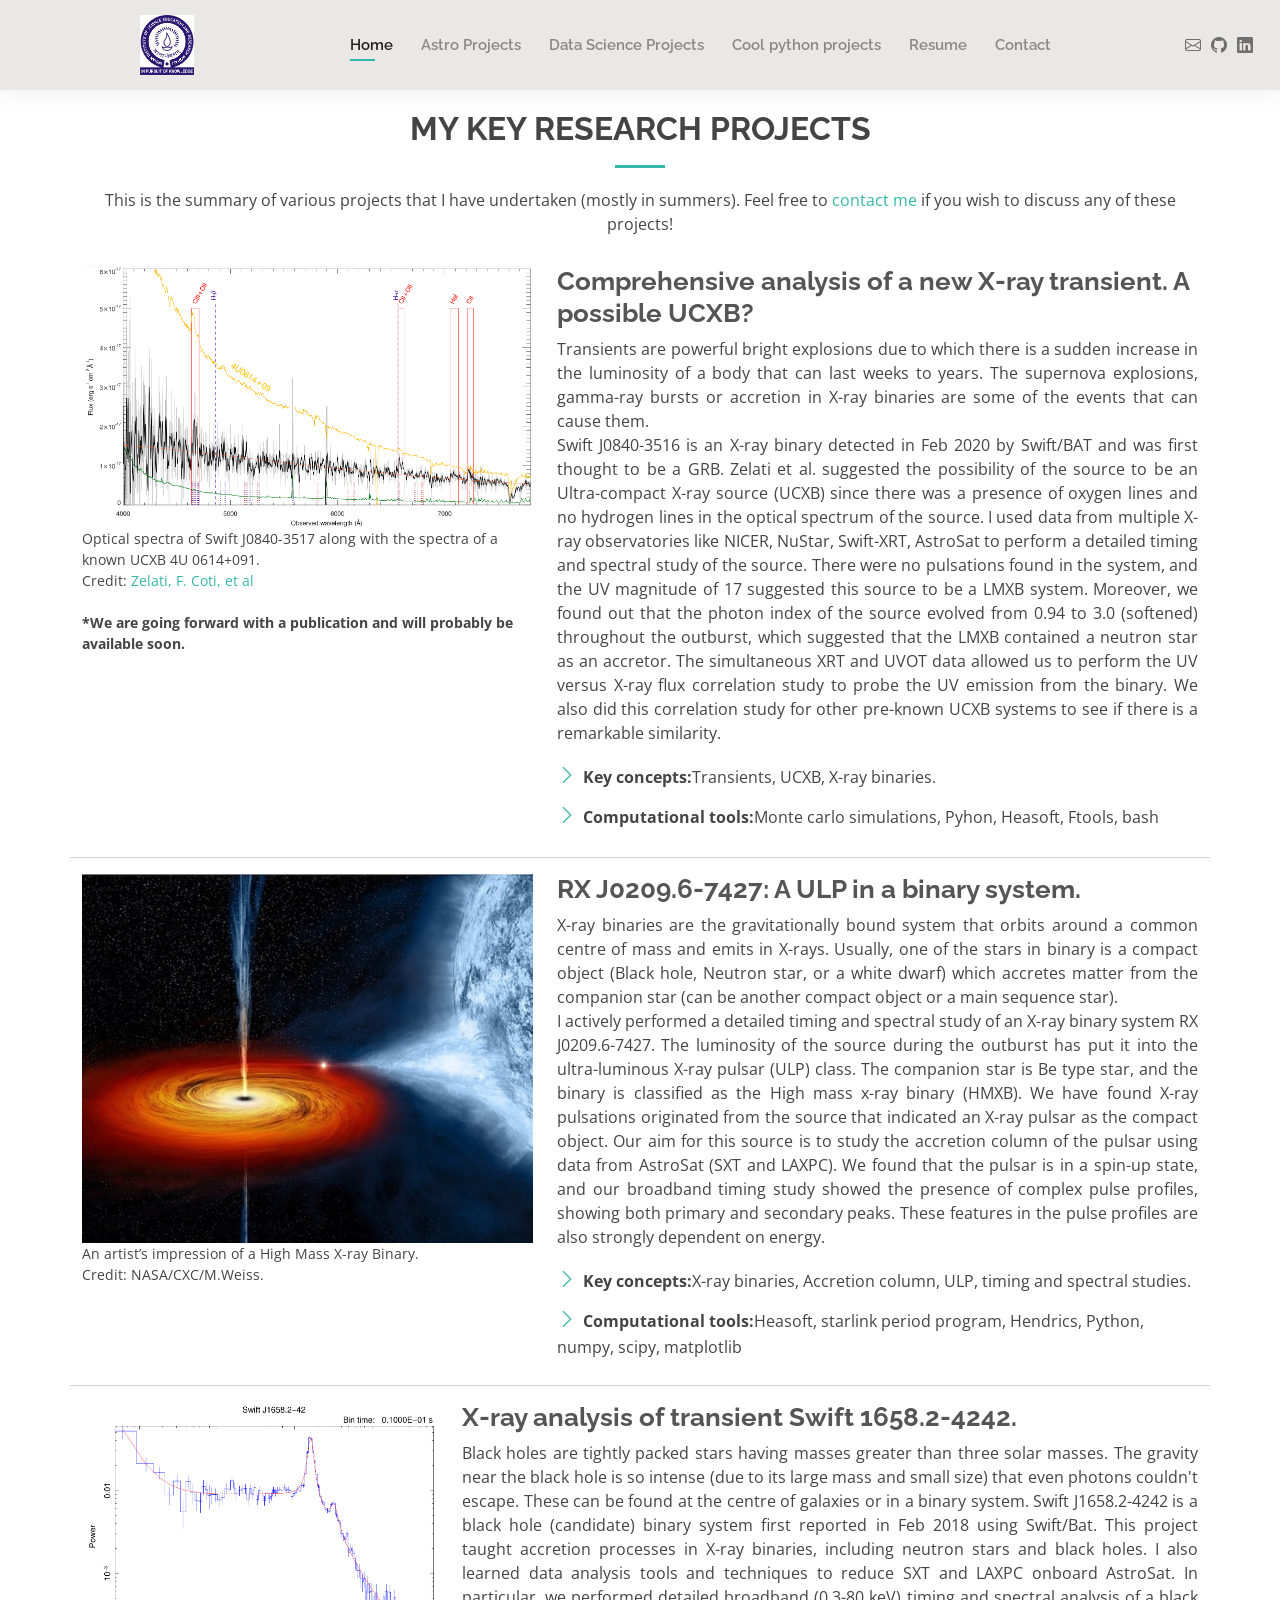
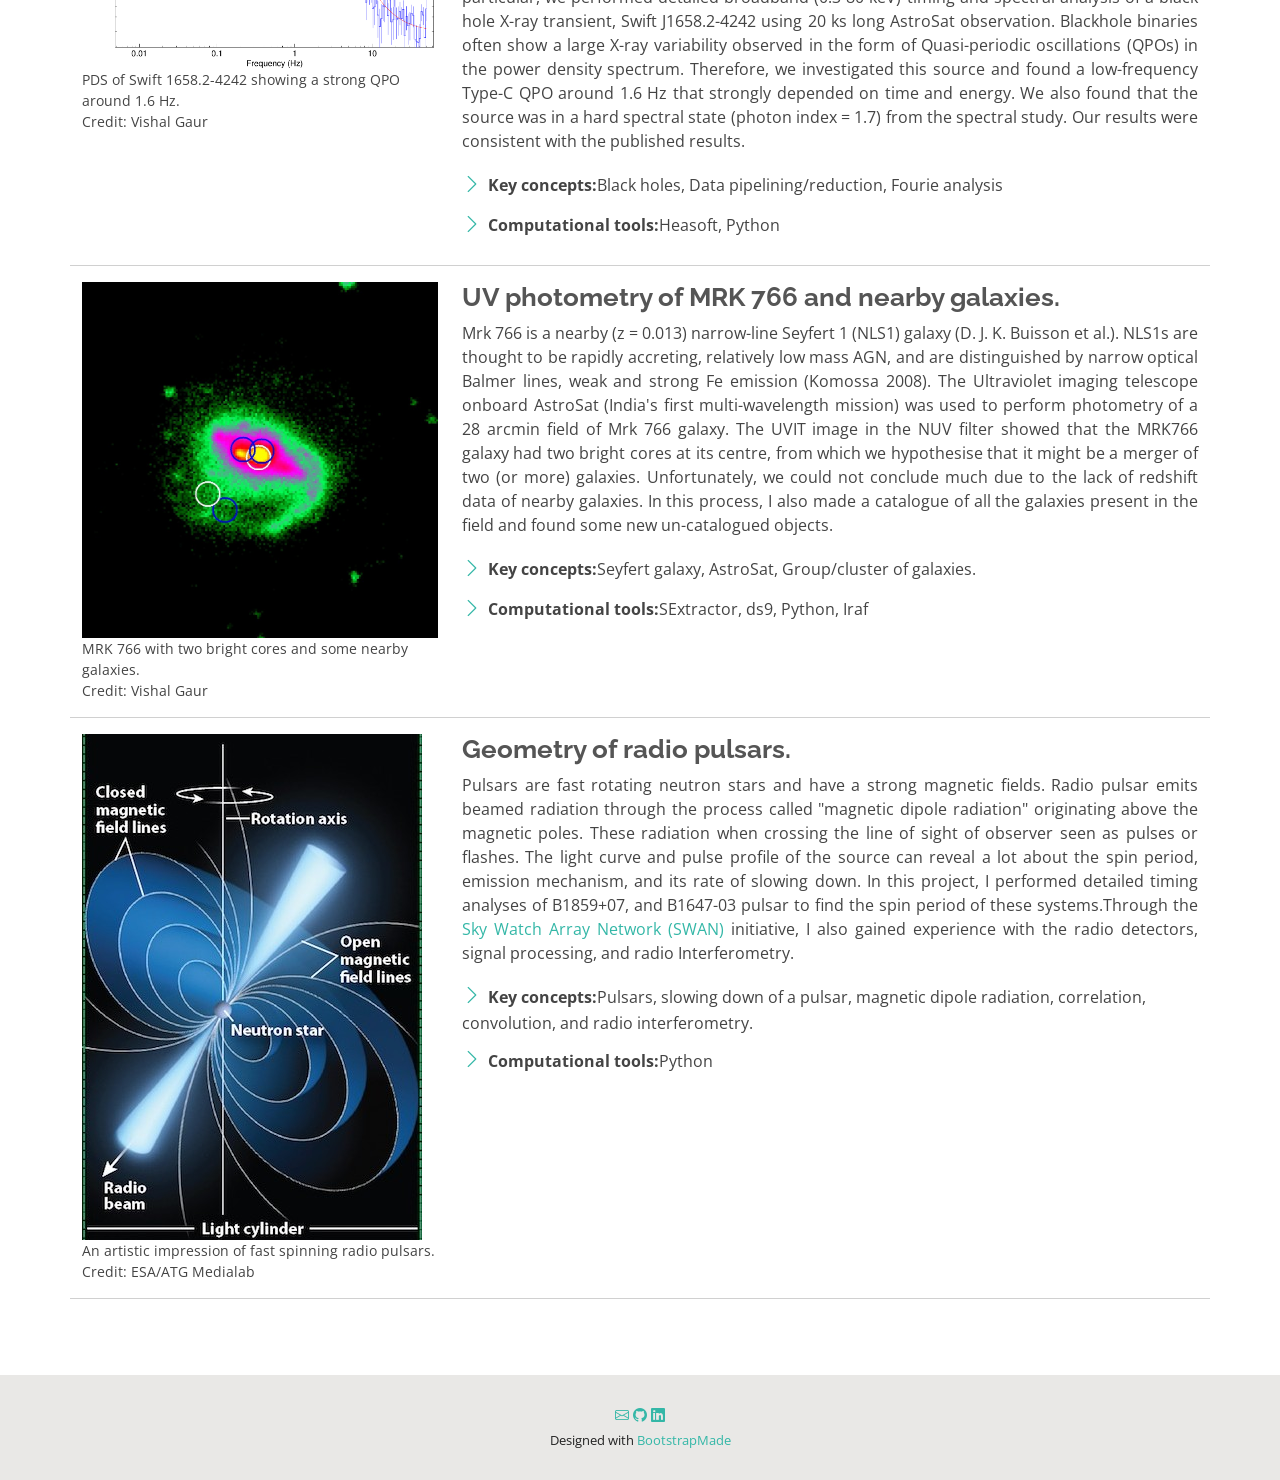
<file: astro.html>
<!DOCTYPE html>
<html lang="en">

<head>
  <meta charset="utf-8">
  <meta content="width=device-width, initial-scale=1.0" name="viewport">

  <title>Astronomy Projects</title>
  <meta content="" name="description">
  <meta content="" name="keywords">

  <!-- Favicons -->
  <link href="assets/img/favicon.png" rel="icon">
  <link href="assets/img/apple-touch-icon.png" rel="apple-touch-icon">

  <!-- Google Fonts -->
  <link href="https://fonts.googleapis.com/css?family=Open+Sans:300,300i,400,400i,600,600i,700,700i|Raleway:300,300i,400,400i,500,500i,600,600i,700,700i|Poppins:300,300i,400,400i,500,500i,600,600i,700,700i" rel="stylesheet">

  <!-- Vendor CSS Files -->
  <link href="assets/vendor/aos/aos.css" rel="stylesheet">
  <link href="assets/vendor/bootstrap/css/bootstrap.min.css" rel="stylesheet">
  <link href="assets/vendor/bootstrap-icons/bootstrap-icons.css" rel="stylesheet">
  <link href="assets/vendor/boxicons/css/boxicons.min.css" rel="stylesheet">
  <link href="assets/vendor/glightbox/css/glightbox.min.css" rel="stylesheet">
  <link href="assets/vendor/swiper/swiper-bundle.min.css" rel="stylesheet">

  <!-- Template Main CSS File -->
  <link href="assets/css/style.css" rel="stylesheet">

  <!-- =======================================================
  * Template Name: Kelly - v4.7.0
  * Template URL: https://bootstrapmade.com/kelly-free-bootstrap-cv-resume-html-template/
  * Author: BootstrapMade.com
  * License: https://bootstrapmade.com/license/
  ======================================================== -->
</head>

<body>

  <!-- ======= Header ======= -->
  <header id="header" class="fixed-top">
    <div class="container-fluid d-flex justify-content-between align-items-center">

      <h1 class="logo me-auto me-lg-0"><a href="index.html"></a></h1>
      <!-- Uncomment below if you prefer to use an image logo -->
      <a href="index.html" class="logo"><img src="assets/img/iisermlogo.jpg" alt="" class="img-fluid"></a>

      <nav id="navbar" class="navbar order-last order-lg-0">
        <ul>
          <li><a class="active" href="index.html">Home</a></li>
          <li><a href="astro.html">Astro Projects</a></li>
          <li><a href="datascience.html">Data Science Projects</a></li>
          <li><a href="python.html">Cool python projects</a></li>
          <li><a href="resume.html">Resume</a></li>
          <li><a href="contact.html">Contact</a></li>
        </ul>
        <i class="bi bi-list mobile-nav-toggle"></i>
      </nav><!-- .navbar -->

      <div class="header-social-links">
		<a href="mailto:vishalgaur49@gmail.com" class="email"><i class="bi bi-envelope"></i></a>
		<a href="https://github.com/gaurvishal49" class="github"><i class="bi bi-github"></i></a>
        <a href="https://linkedin.com/in/vishal-gaur-4398b719a" class="linkedin"><i class="bi bi-linkedin"></i></i></a>
      </div>

    </div>

  </header><!-- End Header -->

	<main id="main">
		<section id="research" class="about">
			<div class="container" data-aos="fade-up">

				<div class="section-title">
					<h2>My key research projects</h2>
					<p>This is the summary of various projects that I have undertaken (mostly in summers). Feel free to <a href="mailto:vishalgaur49@gmail.com">contact me</a> if you wish to discuss any of these projects!</p>
				</div>

				<div class="row">
					<div class="col-lg-5">
						<img src="assets/img/J0840_optical_spec.png" class="img-fluid" alt="Drug-protein interaction after docking">
						<p style="font-size:14px">Optical spectra of Swift J0840-3517 along with the spectra of a known UCXB 4U 0614+091.<br>Credit: <a href="https://www.aanda.org/articles/aa/abs/2021/06/aa40573-21/aa40573-21.html">Zelati, F. Coti, et al</a> <br> <br> <strong>*We are going forward with a publication and will probably be available soon.</strong></p>
					</div>
					<div class="col-lg-7 pt-4 pt-lg-0 content">
						<h3>Comprehensive analysis of a new X-ray transient. A possible UCXB?</h3>
						<p style="text-align: justify;">
							Transients are powerful bright explosions due to which there is a sudden increase in the luminosity of a body that can last weeks to years. The supernova explosions, gamma-ray bursts or accretion in X-ray binaries are some of the events that can cause them. <br> Swift J0840-3516 is an X-ray binary detected in Feb 2020 by Swift/BAT and was first thought to be a GRB. Zelati et al. suggested the possibility of the source to be an Ultra-compact X-ray source (UCXB) since there was a presence of oxygen lines and no hydrogen lines in the optical spectrum of the source. I used data from multiple X-ray observatories like NICER, NuStar, Swift-XRT, AstroSat to perform a detailed timing and spectral study of the source. There were no pulsations found in the system, and the UV magnitude of 17 suggested this source to be a LMXB system. Moreover, we found out that the photon index of the source evolved from 0.94 to 3.0 (softened) throughout the outburst, which suggested that the LMXB contained a neutron star as an accretor. The simultaneous XRT and UVOT data allowed us to perform the UV versus X-ray flux correlation study to probe the UV emission from the binary. We also did this correlation study for other pre-known UCXB systems to see if there is a remarkable similarity.
						</p>
						<div class="row">
							<div class="col-lg-12">
								<ul>
									<li><i class="bi bi-chevron-right"></i> <strong>Key concepts:</strong><span>Transients, UCXB, X-ray binaries.</span></li>
									<li><i class="bi bi-chevron-right"></i> <strong>Computational tools:</strong><span>Monte carlo simulations, Pyhon, Heasoft, Ftools, bash</span></li>
								</ul>
							</div>
						</div>
					</div>
					<hr align="center" width="100%">
				</div>
				
				<div class="row">
					<div class="col-lg-5">
						<img src="assets/img/HMXB.jpg" class="img-fluid" alt="Drawing of SWAN setup at Gauribidanur">
						<p style="font-size:14px">An artist’s impression of a High Mass X-ray Binary.<br>Credit: NASA/CXC/M.Weiss.</p>
					</div>
					<div class="col-lg-7 pt-4 pt-lg-0 content">
						<h3>RX J0209.6-7427: A ULP in a binary system.</h3>
						<p style="text-align: justify;">
							X-ray binaries are the gravitationally bound system that orbits around a common centre of mass and emits in X-rays. Usually, one of the stars in binary is a compact object (Black hole, Neutron star, or a white dwarf) which accretes matter from the companion star (can be another compact object or a main sequence star). <br> I actively performed a detailed timing and spectral study of an X-ray binary system RX J0209.6-7427. The luminosity of the source during the outburst has put it into the ultra-luminous X-ray pulsar (ULP) class. The companion star is Be type star, and the binary is classified as the High mass x-ray binary (HMXB). We have found X-ray pulsations originated from the source that indicated an X-ray pulsar as the compact object. Our aim for this source is to study the accretion column of the pulsar using data from AstroSat (SXT and LAXPC). We found that the pulsar is in a spin-up state, and our broadband timing study showed the presence of complex pulse profiles, showing both primary and secondary peaks. These features in the pulse profiles are also strongly dependent on energy.
						</p>
						<div class="row">
							<div class="col-lg-12">
								<ul>
									<li><i class="bi bi-chevron-right"></i> <strong>Key concepts:</strong><span>X-ray binaries, Accretion column, ULP, timing and spectral studies.</span></li>
									<li><i class="bi bi-chevron-right"></i> <strong>Computational tools:</strong><span>Heasoft, starlink period program, Hendrics, Python, numpy, scipy, matplotlib</span></li>
								</ul>
							</div>
						</div>
					</div>
					<hr align="center" width="100%">
				</div>
				
				<div class="row" id="hello">
					<div class="col-lg-4">
						<img src="assets/img/1658_qpo.png" class="img-fluid" alt="Change in initial density field with smoothing scale">
						<p style="font-size:14px">PDS of Swift 1658.2-4242 showing a strong QPO around 1.6 Hz.<br>Credit: Vishal Gaur</p>
					</div>
					<div class="col-lg-8 pt-4 pt-lg-0 content">
						<h3>X-ray analysis of transient Swift 1658.2-4242.</h3>
<!-- 						<p class="fst-italic">
							<strong>Supervisors:</strong> , IISER-Mohali; , IUCAA, Pune; , NISER, Bhubaneswar.
						</p> -->
						<p style="text-align: justify;">
							Black holes are tightly packed stars having masses greater than three solar masses. The gravity near the black hole is so intense (due to its large mass and small size) that even photons couldn't escape. These can be found at the centre of galaxies or in a binary system. Swift J1658.2-4242 is a black hole (candidate) binary system first reported in Feb 2018 using Swift/Bat. This project taught accretion processes in X-ray binaries, including neutron stars and black holes. I also learned data analysis tools and techniques to reduce SXT and LAXPC onboard AstroSat. In particular, we performed detailed broadband (0.3-80 keV) timing and spectral analysis of a black hole X-ray transient, Swift J1658.2-4242 using 20 ks long AstroSat observation. Blackhole binaries often show a large X-ray variability observed in the form of Quasi-periodic oscillations (QPOs) in the power density spectrum. Therefore, we investigated this source and found a low-frequency Type-C QPO around 1.6 Hz that strongly depended on time and energy. We also found that the source was in a hard spectral state (photon index = 1.7) from the spectral study. Our results were consistent with the published results.
						</p>
						<div class="row">
							<div class="col-lg-12">
								<ul>
									<li><i class="bi bi-chevron-right"></i> <strong>Key concepts:</strong><span>Black holes, Data pipelining/reduction, Fourie analysis</span></li>
									<li><i class="bi bi-chevron-right"></i> <strong>Computational tools:</strong><span>Heasoft, Python</span></li>
								</ul>
							</div>
						</div>
						</div>
					<hr align="center" width="100%">
				</div>
				
				<div class="row">
					<div class="col-lg-4">
						<img src="assets/img/merger_mrk766.jpeg" class="img-fluid" alt="Voronoi tessellation by radial growth in 2D">
						<p style="font-size:14px">MRK 766 with two bright cores and some nearby galaxies.<br>Credit: Vishal Gaur</p>
					</div>
					<div class="col-lg-8 pt-4 pt-lg-0 content">
						<h3>UV photometry of MRK 766 and nearby galaxies.</h3>
						<p style="text-align: justify;">
							Mrk 766 is a nearby (z = 0.013) narrow-line Seyfert 1 (NLS1) galaxy (D. J. K. Buisson et al.). NLS1s are thought to be rapidly accreting, relatively low mass AGN, and are distinguished by narrow optical Balmer lines, weak and strong Fe emission (Komossa 2008). The Ultraviolet imaging telescope onboard AstroSat (India's first multi-wavelength mission) was used to perform photometry of a 28 arcmin field of Mrk 766 galaxy. The UVIT image in the NUV filter showed that the MRK766 galaxy had two bright cores at its centre, from which we hypothesise that it might be a merger of two (or more) galaxies. Unfortunately, we could not conclude much due to the lack of redshift data of nearby galaxies. In this process, I also made a catalogue of all the galaxies present in the field and found some new un-catalogued objects.
						</p>
						<div class="row">
							<div class="col-lg-12">
								<ul>
									<li><i class="bi bi-chevron-right"></i> <strong>Key concepts:</strong><span>Seyfert galaxy, AstroSat, Group/cluster of galaxies.</span></li>
									<li><i class="bi bi-chevron-right"></i> <strong>Computational tools:</strong><span>SExtractor, ds9, Python, Iraf</span></li>
								</ul>
							</div>
						</div>
						</div>
					<hr align="center" width="100%">
				</div>
				
				<div class="row">
					<div class="col-lg-4">
						<img src="assets/img/radio_pulsar.jpg" class="img-fluid" alt="Unified model of AGN">
						<p style="font-size:14px">An artistic impression of fast spinning radio pulsars.<br>Credit: ESA/ATG Medialab</p>
					</div>
					<div class="col-lg-8 pt-4 pt-lg-0 content">
						<!-- <i class="fas fa-compact-disc fa-lg" style="color:#0563bb"></i>   -->
						<h3>Geometry of radio pulsars.</h3>
						<p style="text-align: justify;">
							Pulsars are fast rotating neutron stars and have a strong magnetic fields. Radio pulsar emits beamed radiation through the process called "magnetic dipole radiation" originating above the magnetic poles. These radiation when crossing the line of sight of observer seen as pulses or flashes. The light curve and pulse profile of the source can reveal a lot about the spin period, emission mechanism, and its rate of slowing down. In this project, I performed detailed timing analyses of B1859+07, and B1647-03 pulsar to find the spin period of these systems.Through the <a href="http://www.rri.res.in/SWAN/SWANRRI.html">Sky Watch Array Network (SWAN)</a> initiative, I also gained experience with the radio detectors, signal processing, and radio Interferometry.
						</p>
						<div class="row">
							<div class="col-lg-12">
								<ul>
									<li><i class="bi bi-chevron-right"></i> <strong>Key concepts:</strong><span>Pulsars, slowing down of a pulsar, magnetic dipole radiation, correlation, convolution, and radio interferometry.</span></li>
									<li><i class="bi bi-chevron-right"></i> <strong>Computational tools:</strong><span>Python</span></li>
								</ul>
							</div>
						</div>
						</div>
					<hr align="center" width="100%">
				</div>

				

			</div>
		</section>
  </main><!-- End #main -->


  <!-- ======= Footer ======= -->
	<footer id="footer">
		<div class="container">
			<div class="social-links">
				<a href="mailto:vishalgaur49@gmail.com" class="email"><i class="bi bi-envelope"></i></a>
				<a href="https://github.com/gaurvishal49" class="github"><i class="bi bi-github"></i></a>
				<a href="https://linkedin.com/in/vishal-gaur-4398b719a" class="linkedin"><i class="bi bi-linkedin"></i></i></a>
			</div>
<!-- 			<div class="copyright">
				&copy; Copyright <strong><span>MyResume</span></strong>, <strong><span>Personal</span></strong>. All Rights Reserved
			</div> -->
			<div class="credits">
				<!-- All the links in the footer should remain intact. -->
				<!-- You can delete the links only if you purchased the pro version. -->
				<!-- Licensing information: [license-url] -->
				<!-- Purchase the pro version with working PHP/AJAX contact form: https://bootstrapmade.com/free-html-bootstrap-template-my-resume/ -->
				Designed with <a href="https://bootstrapmade.com/">BootstrapMade</a>
			</div>
		</div>
	</footer><!-- End Footer -->

  <div id="preloader"></div>
  <a href="#" class="back-to-top d-flex align-items-center justify-content-center"><i class="bi bi-arrow-up-short"></i></a>

  <!-- Vendor JS Files -->
  <script src="assets/vendor/purecounter/purecounter.js"></script>
  <script src="assets/vendor/aos/aos.js"></script>
  <script src="assets/vendor/bootstrap/js/bootstrap.bundle.min.js"></script>
  <script src="assets/vendor/glightbox/js/glightbox.min.js"></script>
  <script src="assets/vendor/isotope-layout/isotope.pkgd.min.js"></script>
  <script src="assets/vendor/swiper/swiper-bundle.min.js"></script>
  <script src="assets/vendor/waypoints/noframework.waypoints.js"></script>
  <script src="assets/vendor/php-email-form/validate.js"></script>

  <!-- Template Main JS File -->
  <script src="assets/js/main.js"></script>

</body>

</html>
</file>
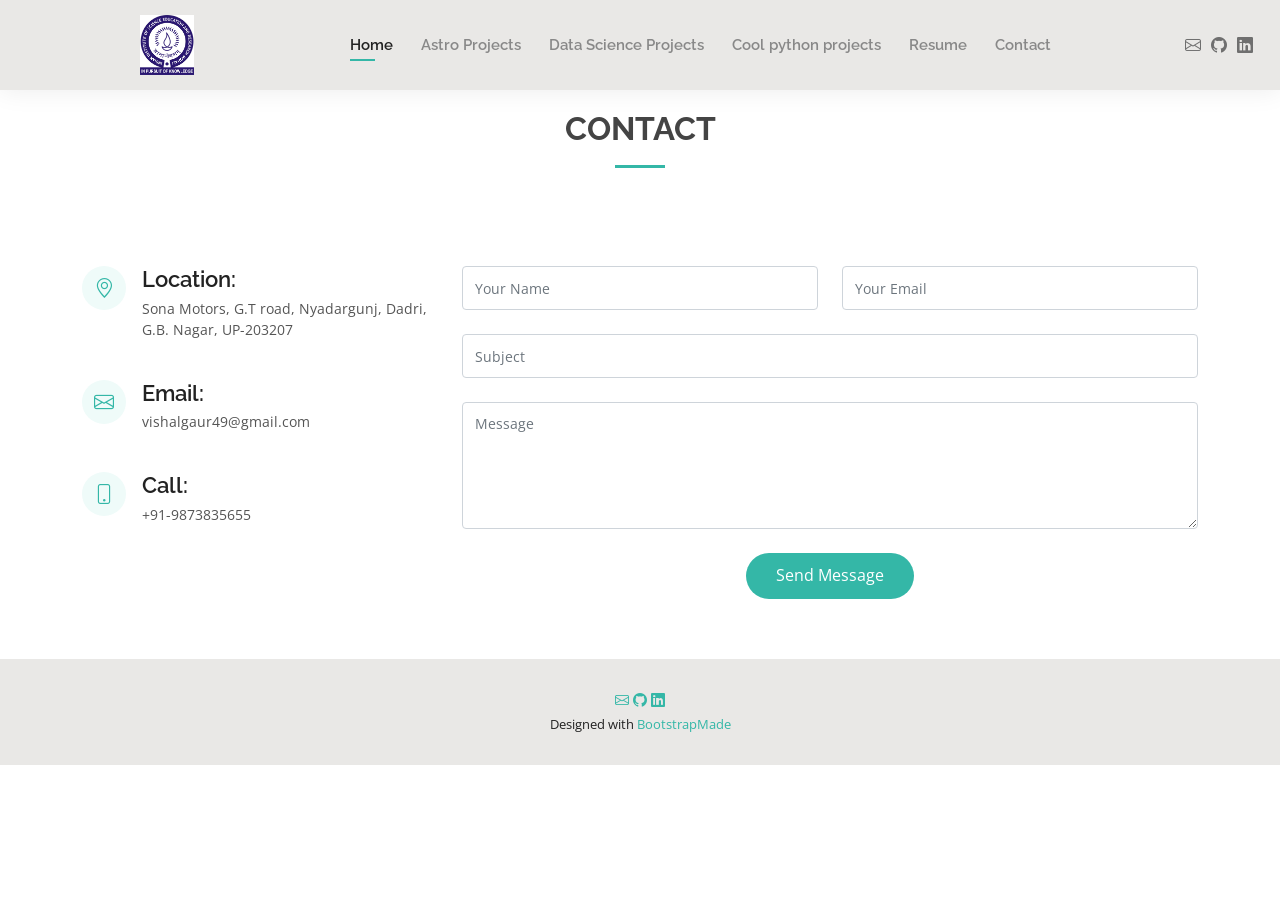
<file: contact.html>
<!DOCTYPE html>
<html lang="en">

<head>
  <meta charset="utf-8">
  <meta content="width=device-width, initial-scale=1.0" name="viewport">

  <title>Contact Me</title>
  <meta content="" name="description">
  <meta content="" name="keywords">

  <!-- Favicons -->
  <link href="assets/img/favicon.png" rel="icon">
  <link href="assets/img/apple-touch-icon.png" rel="apple-touch-icon">

  <!-- Google Fonts -->
  <link href="https://fonts.googleapis.com/css?family=Open+Sans:300,300i,400,400i,600,600i,700,700i|Raleway:300,300i,400,400i,500,500i,600,600i,700,700i|Poppins:300,300i,400,400i,500,500i,600,600i,700,700i" rel="stylesheet">

  <!-- Vendor CSS Files -->
  <link href="assets/vendor/aos/aos.css" rel="stylesheet">
  <link href="assets/vendor/bootstrap/css/bootstrap.min.css" rel="stylesheet">
  <link href="assets/vendor/bootstrap-icons/bootstrap-icons.css" rel="stylesheet">
  <link href="assets/vendor/boxicons/css/boxicons.min.css" rel="stylesheet">
  <link href="assets/vendor/glightbox/css/glightbox.min.css" rel="stylesheet">
  <link href="assets/vendor/swiper/swiper-bundle.min.css" rel="stylesheet">

  <!-- Template Main CSS File -->
  <link href="assets/css/style.css" rel="stylesheet">

  <!-- =======================================================
  * Template Name: Kelly - v4.7.0
  * Template URL: https://bootstrapmade.com/kelly-free-bootstrap-cv-resume-html-template/
  * Author: BootstrapMade.com
  * License: https://bootstrapmade.com/license/
  ======================================================== -->
</head>

<body>

  <!-- ======= Header ======= -->
  <header id="header" class="fixed-top">
    <div class="container-fluid d-flex justify-content-between align-items-center">

      <h1 class="logo me-auto me-lg-0"><a href="index.html"></a></h1>
      <!-- Uncomment below if you prefer to use an image logo -->
      <a href="index.html" class="logo"><img src="assets/img/iisermlogo.jpg" alt="" class="img-fluid"></a>

      <nav id="navbar" class="navbar order-last order-lg-0">
        <ul>
          <li><a class="active" href="index.html">Home</a></li>
          <li><a href="astro.html">Astro Projects</a></li>
          <li><a href="datascience.html">Data Science Projects</a></li>
          <li><a href="python.html">Cool python projects</a></li>
          <li><a href="resume.html">Resume</a></li>
          <li><a href="contact.html">Contact</a></li>
        </ul>
        <i class="bi bi-list mobile-nav-toggle"></i>
      </nav><!-- .navbar -->

      <div class="header-social-links">
		<a href="mailto:vishalgaur49@gmail.com" class="email"><i class="bi bi-envelope"></i></a>
		<a href="https://github.com/gaurvishal49" class="github"><i class="bi bi-github"></i></a>
        <a href="https://linkedin.com/in/vishal-gaur-4398b719a" class="linkedin"><i class="bi bi-linkedin"></i></i></a>
      </div>

    </div>

  </header><!-- End Header -->

  <main id="main">

    <!-- ======= Contact Section ======= -->
    <section id="contact" class="contact">
      <div class="container" data-aos="fade-up">

        <div class="section-title">
          <h2>Contact</h2>
        </div>

        <div class="row mt-5">

          <div class="col-lg-4">
            <div class="info">
              <div class="address">
                <i class="bi bi-geo-alt"></i>
                <h4>Location:</h4>
                <p>Sona Motors, G.T road, Nyadargunj, Dadri, G.B. Nagar, UP-203207</p>
              </div>

              <div class="email">
                <i class="bi bi-envelope"></i>
                <h4>Email:</h4>
                <p>vishalgaur49@gmail.com</p>
              </div>

              <div class="phone">
                <i class="bi bi-phone"></i>
                <h4>Call:</h4>
                <p>+91-9873835655</p>
              </div>

            </div>

          </div>

          <div class="col-lg-8 mt-5 mt-lg-0">

            <form action="forms/contact1.php" method="post" role="form" class="php-email-form">
              <div class="row">
                <div class="col-md-6 form-group">
                  <input type="text" name="name" class="form-control" id="name" placeholder="Your Name" required>
                </div>
                <div class="col-md-6 form-group mt-3 mt-md-0">
                  <input type="email" class="form-control" name="email" id="email" placeholder="Your Email" required>
                </div>
              </div>
              <div class="form-group mt-3">
                <input type="text" class="form-control" name="subject" id="subject" placeholder="Subject" required>
              </div>
              <div class="form-group mt-3">
                <textarea class="form-control" name="message" rows="5" placeholder="Message" required></textarea>
              </div>
              <div class="my-3">
                <div class="loading">Loading</div>
                <div class="error-message"></div>
                <div class="sent-message">Your message has been sent. Thank you!</div>
              </div>
              <div class="text-center"><button type="submit">Send Message</button></div>
            </form>

          </div>

        </div>

      </div>
    </section><!-- End Contact Section -->

  </main><!-- End #main -->

  <!-- ======= Footer ======= -->
	<footer id="footer">
		<div class="container">
			<div class="social-links">
				<a href="mailto:vishalgaur49@gmail.com" class="email"><i class="bi bi-envelope"></i></a>
				<a href="https://github.com/gaurvishal49" class="github"><i class="bi bi-github"></i></a>
				<a href="https://linkedin.com/in/vishal-gaur-4398b719a" class="linkedin"><i class="bi bi-linkedin"></i></i></a>
			</div>
<!-- 			<div class="copyright">
				&copy; Copyright <strong><span>MyResume</span></strong>, <strong><span>Personal</span></strong>. All Rights Reserved
			</div> -->
			<div class="credits">
				<!-- All the links in the footer should remain intact. -->
				<!-- You can delete the links only if you purchased the pro version. -->
				<!-- Licensing information: [license-url] -->
				<!-- Purchase the pro version with working PHP/AJAX contact form: https://bootstrapmade.com/free-html-bootstrap-template-my-resume/ -->
				Designed with <a href="https://bootstrapmade.com/">BootstrapMade</a>
			</div>
		</div>
	</footer><!-- End Footer -->

  <div id="preloader"></div>
  <a href="#" class="back-to-top d-flex align-items-center justify-content-center"><i class="bi bi-arrow-up-short"></i></a>

  <!-- Vendor JS Files -->
  <script src="assets/vendor/purecounter/purecounter.js"></script>
  <script src="assets/vendor/aos/aos.js"></script>
  <script src="assets/vendor/bootstrap/js/bootstrap.bundle.min.js"></script>
  <script src="assets/vendor/glightbox/js/glightbox.min.js"></script>
  <script src="assets/vendor/isotope-layout/isotope.pkgd.min.js"></script>
  <script src="assets/vendor/swiper/swiper-bundle.min.js"></script>
  <script src="assets/vendor/waypoints/noframework.waypoints.js"></script>
  <script src="assets/vendor/php-email-form/validate.js"></script>

  <!-- Template Main JS File -->
  <script src="assets/js/main.js"></script>

</body>

</html>
</file>
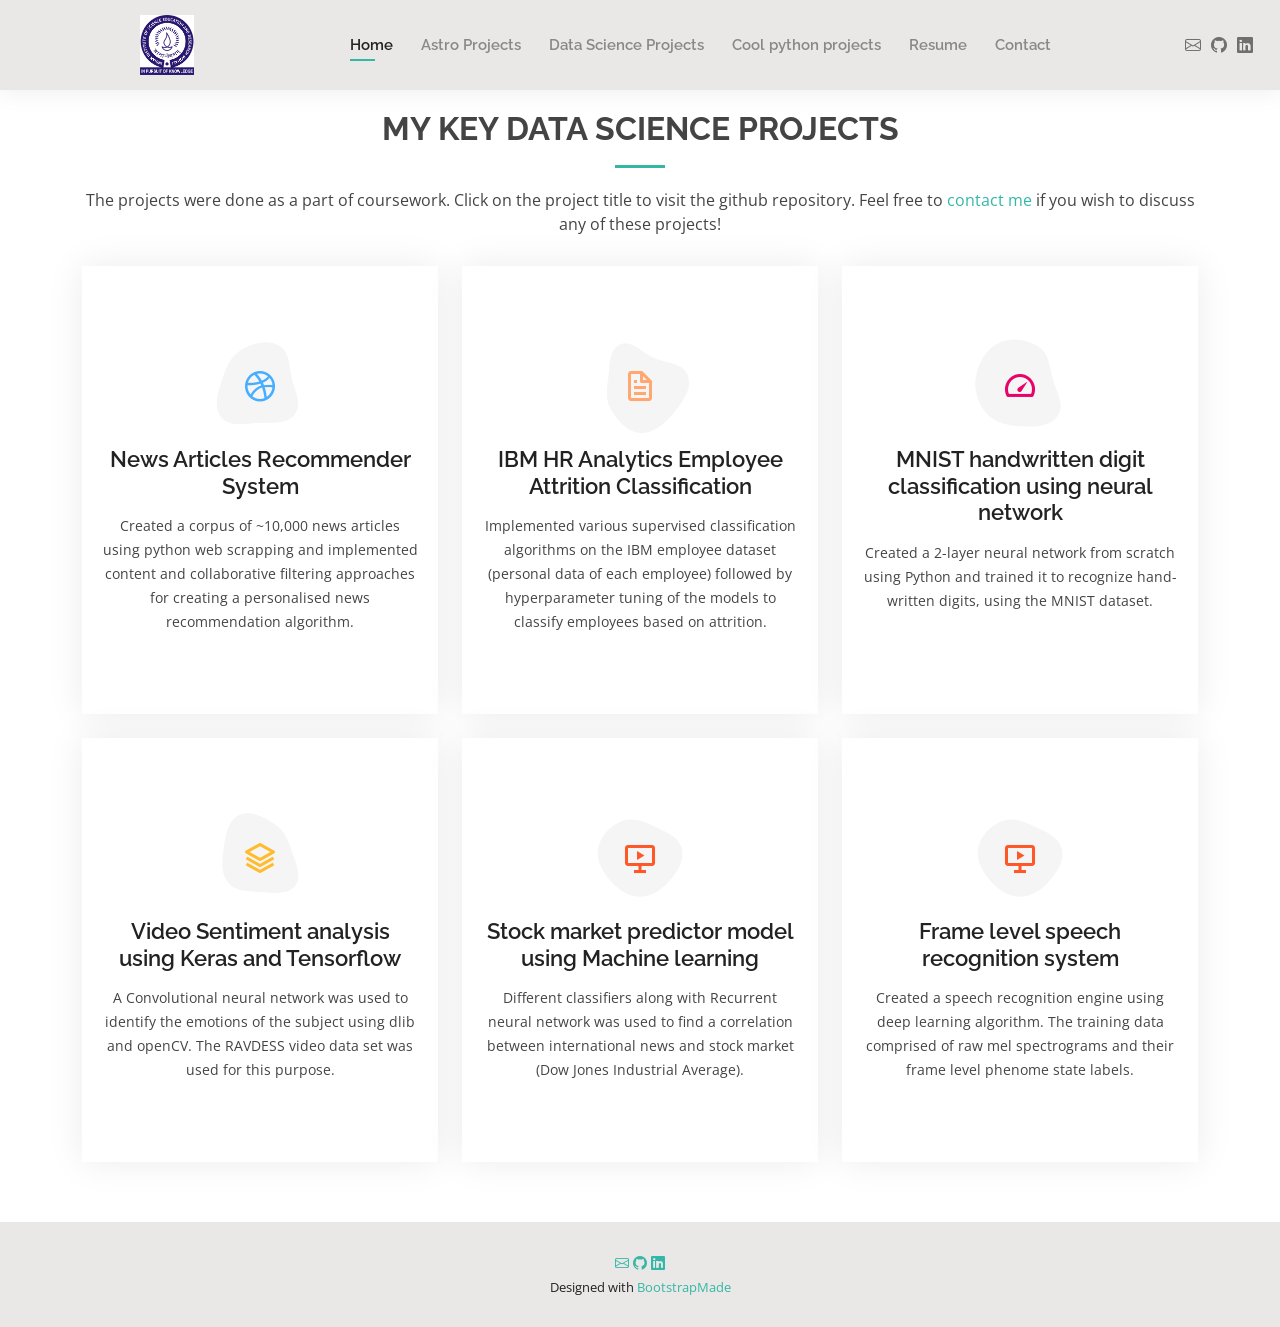
<file: datascience.html>
<!DOCTYPE html>
<html lang="en">

<head>
  <meta charset="utf-8">
  <meta content="width=device-width, initial-scale=1.0" name="viewport">

  <title>Astronomy Projects</title>
  <meta content="" name="description">
  <meta content="" name="keywords">

  <!-- Favicons -->
  <link href="assets/img/favicon.png" rel="icon">
  <link href="assets/img/apple-touch-icon.png" rel="apple-touch-icon">

  <!-- Google Fonts -->
  <link href="https://fonts.googleapis.com/css?family=Open+Sans:300,300i,400,400i,600,600i,700,700i|Raleway:300,300i,400,400i,500,500i,600,600i,700,700i|Poppins:300,300i,400,400i,500,500i,600,600i,700,700i" rel="stylesheet">

  <!-- Vendor CSS Files -->
  <link href="assets/vendor/aos/aos.css" rel="stylesheet">
  <link href="assets/vendor/bootstrap/css/bootstrap.min.css" rel="stylesheet">
  <link href="assets/vendor/bootstrap-icons/bootstrap-icons.css" rel="stylesheet">
  <link href="assets/vendor/boxicons/css/boxicons.min.css" rel="stylesheet">
  <link href="assets/vendor/glightbox/css/glightbox.min.css" rel="stylesheet">
  <link href="assets/vendor/swiper/swiper-bundle.min.css" rel="stylesheet">

  <!-- Template Main CSS File -->
  <link href="assets/css/style.css" rel="stylesheet">

  <!-- =======================================================
  * Template Name: Kelly - v4.7.0
  * Template URL: https://bootstrapmade.com/kelly-free-bootstrap-cv-resume-html-template/
  * Author: BootstrapMade.com
  * License: https://bootstrapmade.com/license/
  ======================================================== -->
</head>

<body>

  <!-- ======= Header ======= -->
  <header id="header" class="fixed-top">
    <div class="container-fluid d-flex justify-content-between align-items-center">

      <h1 class="logo me-auto me-lg-0"><a href="index.html"></a></h1>
      <!-- Uncomment below if you prefer to use an image logo -->
      <a href="index.html" class="logo"><img src="assets/img/iisermlogo.jpg" alt="" class="img-fluid"></a>

      <nav id="navbar" class="navbar order-last order-lg-0">
        <ul>
          <li><a class="active" href="index.html">Home</a></li>
          <li><a href="astro.html">Astro Projects</a></li>
          <li><a href="datascience.html">Data Science Projects</a></li>
          <li><a href="python.html">Cool python projects</a></li>
          <li><a href="resume.html">Resume</a></li>
          <li><a href="contact.html">Contact</a></li>
        </ul>
        <i class="bi bi-list mobile-nav-toggle"></i>
      </nav><!-- .navbar -->

      <div class="header-social-links">
		<a href="mailto:vishalgaur49@gmail.com" class="email"><i class="bi bi-envelope"></i></a>
		<a href="https://github.com/gaurvishal49" class="github"><i class="bi bi-github"></i></a>
        <a href="https://linkedin.com/in/vishal-gaur-4398b719a" class="linkedin"><i class="bi bi-linkedin"></i></i></a>
      </div>

    </div>

  </header><!-- End Header -->

  <main id="main">

    <!-- ======= Services Section ======= -->
    <section id="services" class="services">
      <div class="container" data-aos="fade-up">

        <div class="section-title">
          <h2>My key data science projects</h2>
          <p>The projects were done as a part of coursework. Click on the project title to visit the github repository. Feel free to <a href="mailto:vishalgaur49@gmail.com">contact me</a> if you wish to discuss any of these projects!</p>
        </div>

        <div class="row">
          <div class="col-lg-4 col-md-6 d-flex align-items-stretch" data-aos="zoom-in" data-aos-delay="100">
            <div class="icon-box iconbox-blue">
              <div class="icon">
                <svg width="100" height="100" viewBox="0 0 600 600" xmlns="http://www.w3.org/2000/svg">
                  <path stroke="none" stroke-width="0" fill="#f5f5f5" d="M300,521.0016835830174C376.1290562159157,517.8887921683347,466.0731472004068,529.7835943286574,510.70327084640275,468.03025145048787C554.3714126377745,407.6079735673963,508.03601936045806,328.9844924480964,491.2728898941984,256.3432110539036C474.5976632858925,184.082847569629,479.9380746630129,96.60480741107993,416.23090153303,58.64404602377083C348.86323505073057,18.502131276798302,261.93793281208167,40.57373210992963,193.5410806939664,78.93577620505333C130.42746243093433,114.334589627462,98.30271207620316,179.96522072025542,76.75703585869454,249.04625023123273C51.97151888228291,328.5150500222984,13.704378332031375,421.85034740162234,66.52175969318436,486.19268352777647C119.04800174914682,550.1803526380478,217.28368757567262,524.383925680826,300,521.0016835830174"></path>
                </svg>
                <i class="bx bxl-dribbble"></i>
              </div>
              <h4><a href="https://github.com/vishalgaur49/Recommender-system">News Articles Recommender System</a></h4>
              <p>Created a corpus of ~10,000 news articles using python web scrapping and implemented content and collaborative filtering approaches for creating a personalised news recommendation algorithm.</p>
            </div>
          </div>

          <div class="col-lg-4 col-md-6 d-flex align-items-stretch mt-4 mt-md-0" data-aos="zoom-in" data-aos-delay="200">
            <div class="icon-box iconbox-orange ">
              <div class="icon">
                <svg width="100" height="100" viewBox="0 0 600 600" xmlns="http://www.w3.org/2000/svg">
                  <path stroke="none" stroke-width="0" fill="#f5f5f5" d="M300,582.0697525312426C382.5290701553225,586.8405444964366,449.9789794690241,525.3245884688669,502.5850820975895,461.55621195738473C556.606425686781,396.0723002908107,615.8543463187945,314.28637112970534,586.6730223649479,234.56875336149918C558.9533121215079,158.8439757836574,454.9685369536778,164.00468322053177,381.49747125262974,130.76875717737553C312.15926192815925,99.40240125094834,248.97055460311594,18.661163978235184,179.8680185752513,50.54337015887873C110.5421016452524,82.52863877960104,119.82277516462835,180.83849132639028,109.12597500060166,256.43424936330496C100.08760227029461,320.3096726198365,92.17705696193138,384.0621239912766,124.79988738764834,439.7174275375508C164.83382741302287,508.01625554203684,220.96474134820875,577.5009287672846,300,582.0697525312426"></path>
                </svg>
                <i class="bx bx-file"></i>
              </div>
              <h4><a href="https://github.com/vishalgaur49/IBM-employee-attrition">IBM HR Analytics Employee Attrition Classification</a></h4>
              <p>Implemented various supervised classification algorithms on the IBM employee dataset (personal data of each employee) followed by hyperparameter tuning of the models to classify employees based on attrition.</p>
            </div>
          </div>

          <div class="col-lg-4 col-md-6 d-flex align-items-stretch mt-4 mt-lg-0" data-aos="zoom-in" data-aos-delay="300">
            <div class="icon-box iconbox-pink">
              <div class="icon">
                <svg width="100" height="100" viewBox="0 0 600 600" xmlns="http://www.w3.org/2000/svg">
                  <path stroke="none" stroke-width="0" fill="#f5f5f5" d="M300,541.5067337569781C382.14930387511276,545.0595476570109,479.8736841581634,548.3450877840088,526.4010558755058,480.5488172755941C571.5218469581645,414.80211281144784,517.5187510058486,332.0715597781072,496.52539010469104,255.14436215662573C477.37192572678356,184.95920475031193,473.57363656557914,105.61284051026155,413.0603344069578,65.22779650032875C343.27470386102294,18.654635553484475,251.2091493199835,5.337323636656869,175.0934190732945,40.62881213300186C97.87086631185822,76.43348514350839,51.98124368387456,156.15599469081315,36.44837278890362,239.84606092416172C21.716077023791087,319.22268207091537,43.775223500013084,401.1760424656574,96.891909868211,461.97329694683043C147.22146801428983,519.5804099606455,223.5754009179313,538.201503339737,300,541.5067337569781"></path>
                </svg>
                <i class="bx bx-tachometer"></i>
              </div>
              <h4><a href="">MNIST handwritten digit classification using neural network</a></h4>
              <p>Created a 2-layer neural network from scratch using Python and trained it to recognize hand-written digits, using the MNIST dataset.</p>
            </div>
          </div>

          <div class="col-lg-4 col-md-6 d-flex align-items-stretch mt-4" data-aos="zoom-in" data-aos-delay="100">
            <div class="icon-box iconbox-yellow">
              <div class="icon">
                <svg width="100" height="100" viewBox="0 0 600 600" xmlns="http://www.w3.org/2000/svg">
                  <path stroke="none" stroke-width="0" fill="#f5f5f5" d="M300,503.46388370962813C374.79870501325706,506.71871716319447,464.8034551963731,527.1746412648533,510.4981551193396,467.86667711651364C555.9287308511215,408.9015244558933,512.6030010748507,327.5744911775523,490.211057578863,256.5855673507754C471.097692560561,195.9906835881958,447.69079081568157,138.11976852964426,395.19560036434837,102.3242989838813C329.3053358748298,57.3949838291264,248.02791733380457,8.279543830951368,175.87071277845988,42.242879143198664C103.41431057327972,76.34704239035025,93.79494320519305,170.9812938413882,81.28167332365135,250.07896920659033C70.17666984294237,320.27484674793965,64.84698225790005,396.69656628748305,111.28512138212992,450.4950937839243C156.20124167950087,502.5303643271138,231.32542653798444,500.4755392045468,300,503.46388370962813"></path>
                </svg>
                <i class="bx bx-layer"></i>
              </div>
              <h4><a href="">Video Sentiment analysis using Keras and Tensorflow</a></h4>
              <p>A Convolutional neural network was used to identify the emotions of the subject using dlib and openCV. The RAVDESS video data set was used for this purpose.</p>
            </div>
          </div>

          <div class="col-lg-4 col-md-6 d-flex align-items-stretch mt-4" data-aos="zoom-in" data-aos-delay="200">
            <div class="icon-box iconbox-red">
              <div class="icon">
                <svg width="100" height="100" viewBox="0 0 600 600" xmlns="http://www.w3.org/2000/svg">
                  <path stroke="none" stroke-width="0" fill="#f5f5f5" d="M300,532.3542879108572C369.38199826031484,532.3153073249985,429.10787420159085,491.63046689027357,474.5244479745417,439.17860296908856C522.8885846962883,383.3225815378663,569.1668002868075,314.3205725914397,550.7432151929288,242.7694973846089C532.6665558377875,172.5657663291529,456.2379748765914,142.6223662098291,390.3689995646985,112.34683881706744C326.66090330228417,83.06452184765237,258.84405631176094,53.51806209861945,193.32584062364296,78.48882559362697C121.61183558270385,105.82097193414197,62.805066853699245,167.19869350419734,48.57481801355237,242.6138429142374C34.843463184063346,315.3850353017275,76.69343916112496,383.4422959591041,125.22947124332185,439.3748458443577C170.7312796277747,491.8107796887764,230.57421082200815,532.3932930995766,300,532.3542879108572"></path>
                </svg>
                <i class="bx bx-slideshow"></i>
              </div>
              <h4><a href="">Stock market predictor model using Machine learning</a></h4>
              <p>Different classifiers along with Recurrent neural network was used to find a correlation between international news and stock market (Dow Jones Industrial Average).</p>
            </div>
          </div>
          <div class="col-lg-4 col-md-6 d-flex align-items-stretch mt-4" data-aos="zoom-in" data-aos-delay="200">
            <div class="icon-box iconbox-red">
              <div class="icon">
                <svg width="100" height="100" viewBox="0 0 600 600" xmlns="http://www.w3.org/2000/svg">
                  <path stroke="none" stroke-width="0" fill="#f5f5f5" d="M300,532.3542879108572C369.38199826031484,532.3153073249985,429.10787420159085,491.63046689027357,474.5244479745417,439.17860296908856C522.8885846962883,383.3225815378663,569.1668002868075,314.3205725914397,550.7432151929288,242.7694973846089C532.6665558377875,172.5657663291529,456.2379748765914,142.6223662098291,390.3689995646985,112.34683881706744C326.66090330228417,83.06452184765237,258.84405631176094,53.51806209861945,193.32584062364296,78.48882559362697C121.61183558270385,105.82097193414197,62.805066853699245,167.19869350419734,48.57481801355237,242.6138429142374C34.843463184063346,315.3850353017275,76.69343916112496,383.4422959591041,125.22947124332185,439.3748458443577C170.7312796277747,491.8107796887764,230.57421082200815,532.3932930995766,300,532.3542879108572"></path>
                </svg>
                <i class="bx bx-slideshow"></i>
              </div>
              <h4><a href="https://github.com/vishalgaur49/Speech-recognition-system">Frame level speech recognition system</a></h4>
              <p>Created a speech recognition engine using deep learning algorithm. The training data comprised of raw mel spectrograms and their frame level phenome state labels.</p>
            </div>
          </div>
         

        </div>

      </div>
    </section><!-- End Services Section -->

  </main><!-- End #main -->

  <!-- ======= Footer ======= -->
	<footer id="footer">
		<div class="container">
			<div class="social-links">
				<a href="mailto:vishalgaur49@gmail.com" class="email"><i class="bi bi-envelope"></i></a>
				<a href="https://github.com/gaurvishal49" class="github"><i class="bi bi-github"></i></a>
				<a href="https://linkedin.com/in/vishal-gaur-4398b719a" class="linkedin"><i class="bi bi-linkedin"></i></i></a>
			</div>
<!-- 			<div class="copyright">
				&copy; Copyright <strong><span>MyResume</span></strong>, <strong><span>Personal</span></strong>. All Rights Reserved
			</div> -->
			<div class="credits">
				<!-- All the links in the footer should remain intact. -->
				<!-- You can delete the links only if you purchased the pro version. -->
				<!-- Licensing information: [license-url] -->
				<!-- Purchase the pro version with working PHP/AJAX contact form: https://bootstrapmade.com/free-html-bootstrap-template-my-resume/ -->
				Designed with <a href="https://bootstrapmade.com/">BootstrapMade</a>
			</div>
		</div>
	</footer><!-- End Footer -->

  <div id="preloader"></div>
  <a href="#" class="back-to-top d-flex align-items-center justify-content-center"><i class="bi bi-arrow-up-short"></i></a>

  <!-- Vendor JS Files -->
  <script src="assets/vendor/purecounter/purecounter.js"></script>
  <script src="assets/vendor/aos/aos.js"></script>
  <script src="assets/vendor/bootstrap/js/bootstrap.bundle.min.js"></script>
  <script src="assets/vendor/glightbox/js/glightbox.min.js"></script>
  <script src="assets/vendor/isotope-layout/isotope.pkgd.min.js"></script>
  <script src="assets/vendor/swiper/swiper-bundle.min.js"></script>
  <script src="assets/vendor/waypoints/noframework.waypoints.js"></script>
  <script src="assets/vendor/php-email-form/validate.js"></script>

  <!-- Template Main JS File -->
  <script src="assets/js/main.js"></script>

</body>

</html>
</file>
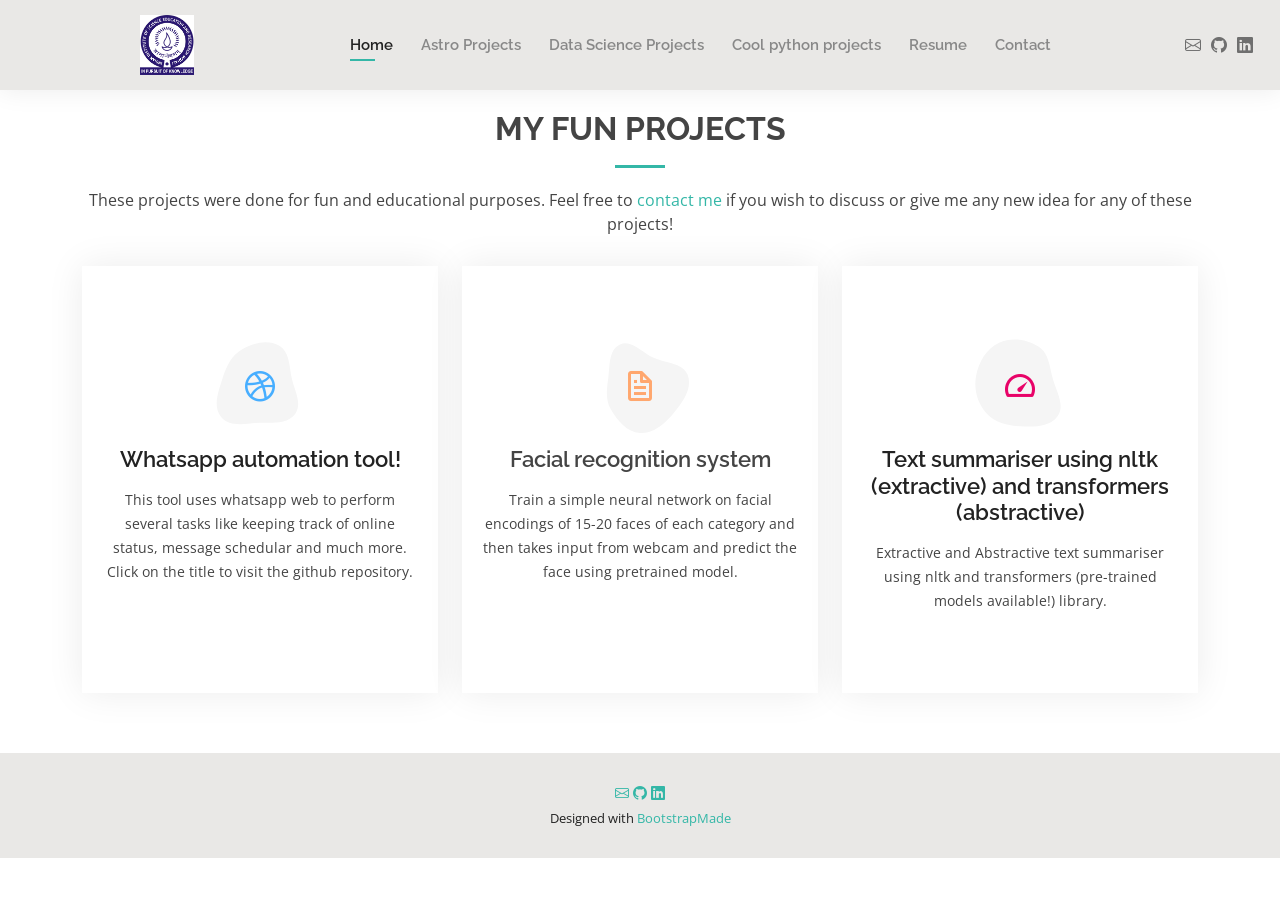
<file: python.html>
<!DOCTYPE html>
<html lang="en">

<head>
  <meta charset="utf-8">
  <meta content="width=device-width, initial-scale=1.0" name="viewport">

  <title>Astronomy Projects</title>
  <meta content="" name="description">
  <meta content="" name="keywords">

  <!-- Favicons -->
  <link href="assets/img/favicon.png" rel="icon">
  <link href="assets/img/apple-touch-icon.png" rel="apple-touch-icon">

  <!-- Google Fonts -->
  <link href="https://fonts.googleapis.com/css?family=Open+Sans:300,300i,400,400i,600,600i,700,700i|Raleway:300,300i,400,400i,500,500i,600,600i,700,700i|Poppins:300,300i,400,400i,500,500i,600,600i,700,700i" rel="stylesheet">

  <!-- Vendor CSS Files -->
  <link href="assets/vendor/aos/aos.css" rel="stylesheet">
  <link href="assets/vendor/bootstrap/css/bootstrap.min.css" rel="stylesheet">
  <link href="assets/vendor/bootstrap-icons/bootstrap-icons.css" rel="stylesheet">
  <link href="assets/vendor/boxicons/css/boxicons.min.css" rel="stylesheet">
  <link href="assets/vendor/glightbox/css/glightbox.min.css" rel="stylesheet">
  <link href="assets/vendor/swiper/swiper-bundle.min.css" rel="stylesheet">

  <!-- Template Main CSS File -->
  <link href="assets/css/style.css" rel="stylesheet">

  <!-- =======================================================
  * Template Name: Kelly - v4.7.0
  * Template URL: https://bootstrapmade.com/kelly-free-bootstrap-cv-resume-html-template/
  * Author: BootstrapMade.com
  * License: https://bootstrapmade.com/license/
  ======================================================== -->
</head>

<body>

  <!-- ======= Header ======= -->
  <header id="header" class="fixed-top">
    <div class="container-fluid d-flex justify-content-between align-items-center">

      <h1 class="logo me-auto me-lg-0"><a href="index.html"></a></h1>
      <!-- Uncomment below if you prefer to use an image logo -->
      <a href="index.html" class="logo"><img src="assets/img/iisermlogo.jpg" alt="" class="img-fluid"></a>

      <nav id="navbar" class="navbar order-last order-lg-0">
        <ul>
          <li><a class="active" href="index.html">Home</a></li>
          <li><a href="astro.html">Astro Projects</a></li>
          <li><a href="datascience.html">Data Science Projects</a></li>
          <li><a href="python.html">Cool python projects</a></li>
          <li><a href="resume.html">Resume</a></li>
          <li><a href="contact.html">Contact</a></li>
        </ul>
        <i class="bi bi-list mobile-nav-toggle"></i>
      </nav><!-- .navbar -->

      <div class="header-social-links">
		<a href="mailto:vishalgaur49@gmail.com" class="email"><i class="bi bi-envelope"></i></a>
		<a href="https://github.com/gaurvishal49" class="github"><i class="bi bi-github"></i></a>
        <a href="https://linkedin.com/in/vishal-gaur-4398b719a" class="linkedin"><i class="bi bi-linkedin"></i></i></a>
      </div>

    </div>

  </header><!-- End Header -->

  <main id="main">

    <!-- ======= Services Section ======= -->
    <section id="services" class="services">
      <div class="container" data-aos="fade-up">

        <div class="section-title">
          <h2>My fun projects</h2>
          <p>These projects were done for fun and educational purposes. Feel free to <a href="mailto:vishalgaur49@gmail.com">contact me</a> if you wish to discuss or give me any new idea for any of these projects!</p>
        </div>

        <div class="row">
          <div class="col-lg-4 col-md-6 d-flex align-items-stretch" data-aos="zoom-in" data-aos-delay="100">
            <div class="icon-box iconbox-blue">
              <div class="icon">
                <svg width="100" height="100" viewBox="0 0 600 600" xmlns="http://www.w3.org/2000/svg">
                  <path stroke="none" stroke-width="0" fill="#f5f5f5" d="M300,521.0016835830174C376.1290562159157,517.8887921683347,466.0731472004068,529.7835943286574,510.70327084640275,468.03025145048787C554.3714126377745,407.6079735673963,508.03601936045806,328.9844924480964,491.2728898941984,256.3432110539036C474.5976632858925,184.082847569629,479.9380746630129,96.60480741107993,416.23090153303,58.64404602377083C348.86323505073057,18.502131276798302,261.93793281208167,40.57373210992963,193.5410806939664,78.93577620505333C130.42746243093433,114.334589627462,98.30271207620316,179.96522072025542,76.75703585869454,249.04625023123273C51.97151888228291,328.5150500222984,13.704378332031375,421.85034740162234,66.52175969318436,486.19268352777647C119.04800174914682,550.1803526380478,217.28368757567262,524.383925680826,300,521.0016835830174"></path>
                </svg>
                <i class="bx bxl-dribbble"></i>
              </div>
              <h4><a href="https://github.com/vishalgaur49/Whatsapp-assistant">Whatsapp automation tool!</a></h4>
              <p>This tool uses whatsapp web to perform several tasks like keeping track of online status, message schedular and much more. Click on the title to visit the github repository. </p>
            </div>
          </div>

          <div class="col-lg-4 col-md-6 d-flex align-items-stretch mt-4 mt-md-0" data-aos="zoom-in" data-aos-delay="200">
            <div class="icon-box iconbox-orange ">
              <div class="icon">
                <svg width="100" height="100" viewBox="0 0 600 600" xmlns="http://www.w3.org/2000/svg">
                  <path stroke="none" stroke-width="0" fill="#f5f5f5" d="M300,582.0697525312426C382.5290701553225,586.8405444964366,449.9789794690241,525.3245884688669,502.5850820975895,461.55621195738473C556.606425686781,396.0723002908107,615.8543463187945,314.28637112970534,586.6730223649479,234.56875336149918C558.9533121215079,158.8439757836574,454.9685369536778,164.00468322053177,381.49747125262974,130.76875717737553C312.15926192815925,99.40240125094834,248.97055460311594,18.661163978235184,179.8680185752513,50.54337015887873C110.5421016452524,82.52863877960104,119.82277516462835,180.83849132639028,109.12597500060166,256.43424936330496C100.08760227029461,320.3096726198365,92.17705696193138,384.0621239912766,124.79988738764834,439.7174275375508C164.83382741302287,508.01625554203684,220.96474134820875,577.5009287672846,300,582.0697525312426"></path>
                </svg>
                <i class="bx bx-file"></i>
              </div>
              <h4><a href="https://github.com/vishalgaur49/facial_recog_system"></a>Facial recognition system</h4>
              <p>Train a simple neural network on facial encodings of 15-20 faces of each category and then takes input from webcam and predict the face using pretrained model.</p>
            </div>
          </div>

          <div class="col-lg-4 col-md-6 d-flex align-items-stretch mt-4 mt-lg-0" data-aos="zoom-in" data-aos-delay="300">
            <div class="icon-box iconbox-pink">
              <div class="icon">
                <svg width="100" height="100" viewBox="0 0 600 600" xmlns="http://www.w3.org/2000/svg">
                  <path stroke="none" stroke-width="0" fill="#f5f5f5" d="M300,541.5067337569781C382.14930387511276,545.0595476570109,479.8736841581634,548.3450877840088,526.4010558755058,480.5488172755941C571.5218469581645,414.80211281144784,517.5187510058486,332.0715597781072,496.52539010469104,255.14436215662573C477.37192572678356,184.95920475031193,473.57363656557914,105.61284051026155,413.0603344069578,65.22779650032875C343.27470386102294,18.654635553484475,251.2091493199835,5.337323636656869,175.0934190732945,40.62881213300186C97.87086631185822,76.43348514350839,51.98124368387456,156.15599469081315,36.44837278890362,239.84606092416172C21.716077023791087,319.22268207091537,43.775223500013084,401.1760424656574,96.891909868211,461.97329694683043C147.22146801428983,519.5804099606455,223.5754009179313,538.201503339737,300,541.5067337569781"></path>
                </svg>
                <i class="bx bx-tachometer"></i>
              </div>
              <h4><a href="">Text summariser using nltk (extractive) and transformers (abstractive)</a></h4>
              <p>Extractive and Abstractive text summariser using nltk and transformers (pre-trained models available!) library.</p>
            </div>
          </div>
         

        </div>

      </div>
    </section><!-- End Services Section -->

  </main><!-- End #main -->

  <!-- ======= Footer ======= -->
	<footer id="footer">
		<div class="container">
			<div class="social-links">
				<a href="mailto:vishalgaur49@gmail.com" class="email"><i class="bi bi-envelope"></i></a>
				<a href="https://github.com/gaurvishal49" class="github"><i class="bi bi-github"></i></a>
				<a href="https://linkedin.com/in/vishal-gaur-4398b719a" class="linkedin"><i class="bi bi-linkedin"></i></i></a>
			</div>
<!-- 			<div class="copyright">
				&copy; Copyright <strong><span>MyResume</span></strong>, <strong><span>Personal</span></strong>. All Rights Reserved
			</div> -->
			<div class="credits">
				<!-- All the links in the footer should remain intact. -->
				<!-- You can delete the links only if you purchased the pro version. -->
				<!-- Licensing information: [license-url] -->
				<!-- Purchase the pro version with working PHP/AJAX contact form: https://bootstrapmade.com/free-html-bootstrap-template-my-resume/ -->
				Designed with <a href="https://bootstrapmade.com/">BootstrapMade</a>
			</div>
		</div>
	</footer><!-- End Footer -->

  <div id="preloader"></div>
  <a href="#" class="back-to-top d-flex align-items-center justify-content-center"><i class="bi bi-arrow-up-short"></i></a>

  <!-- Vendor JS Files -->
  <script src="assets/vendor/purecounter/purecounter.js"></script>
  <script src="assets/vendor/aos/aos.js"></script>
  <script src="assets/vendor/bootstrap/js/bootstrap.bundle.min.js"></script>
  <script src="assets/vendor/glightbox/js/glightbox.min.js"></script>
  <script src="assets/vendor/isotope-layout/isotope.pkgd.min.js"></script>
  <script src="assets/vendor/swiper/swiper-bundle.min.js"></script>
  <script src="assets/vendor/waypoints/noframework.waypoints.js"></script>
  <script src="assets/vendor/php-email-form/validate.js"></script>

  <!-- Template Main JS File -->
  <script src="assets/js/main.js"></script>

</body>

</html>
</file>
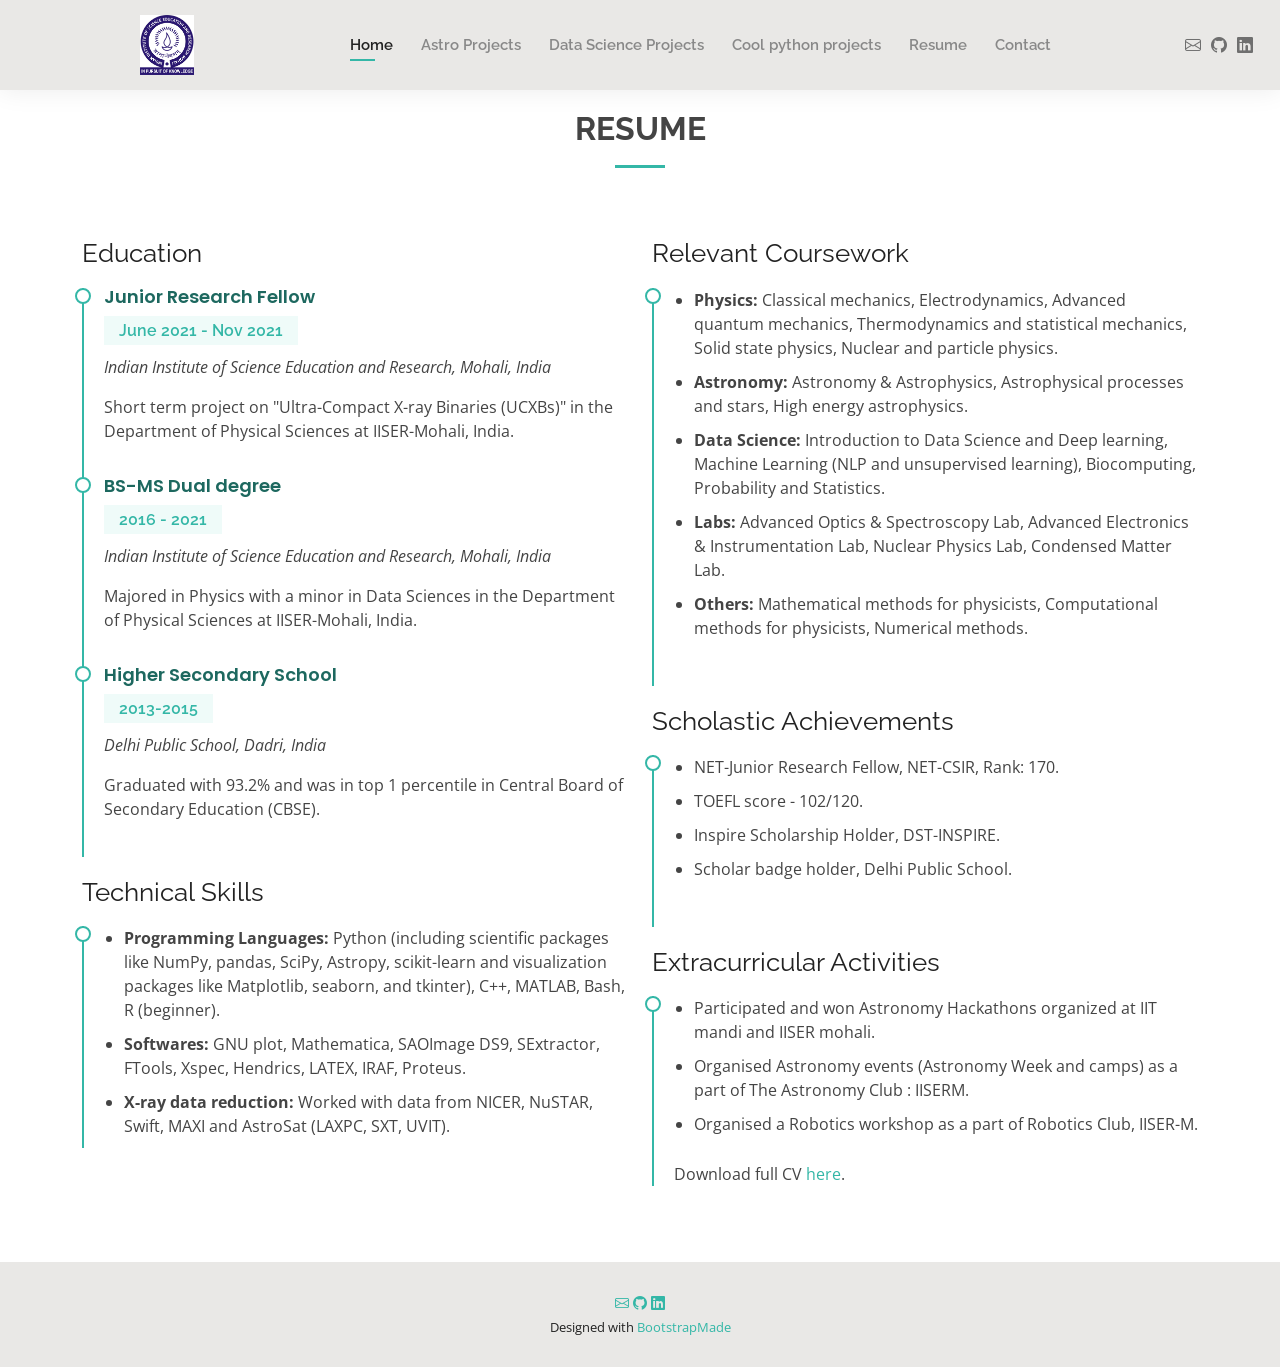
<file: resume.html>
<!DOCTYPE html>
<html lang="en">

<head>
  <meta charset="utf-8">
  <meta content="width=device-width, initial-scale=1.0" name="viewport">

  <title>Resume-Vishal</title>
  <meta content="" name="description">
  <meta content="" name="keywords">

  <!-- Favicons -->
  <link href="assets/img/favicon.png" rel="icon">
  <link href="assets/img/apple-touch-icon.png" rel="apple-touch-icon">

  <!-- Google Fonts -->
  <link href="https://fonts.googleapis.com/css?family=Open+Sans:300,300i,400,400i,600,600i,700,700i|Raleway:300,300i,400,400i,500,500i,600,600i,700,700i|Poppins:300,300i,400,400i,500,500i,600,600i,700,700i" rel="stylesheet">

  <!-- Vendor CSS Files -->
  <link href="assets/vendor/aos/aos.css" rel="stylesheet">
  <link href="assets/vendor/bootstrap/css/bootstrap.min.css" rel="stylesheet">
  <link href="assets/vendor/bootstrap-icons/bootstrap-icons.css" rel="stylesheet">
  <link href="assets/vendor/boxicons/css/boxicons.min.css" rel="stylesheet">
  <link href="assets/vendor/glightbox/css/glightbox.min.css" rel="stylesheet">
  <link href="assets/vendor/swiper/swiper-bundle.min.css" rel="stylesheet">

  <!-- Template Main CSS File -->
  <link href="assets/css/style.css" rel="stylesheet">

  <!-- =======================================================
  * Template Name: Kelly - v4.7.0
  * Template URL: https://bootstrapmade.com/kelly-free-bootstrap-cv-resume-html-template/
  * Author: BootstrapMade.com
  * License: https://bootstrapmade.com/license/
  ======================================================== -->
</head>

<body>

  <!-- ======= Header ======= -->
  <header id="header" class="fixed-top">
    <div class="container-fluid d-flex justify-content-between align-items-center">

      <h1 class="logo me-auto me-lg-0"><a href="index.html"></a></h1>
      <!-- Uncomment below if you prefer to use an image logo -->
      <a href="index.html" class="logo"><img src="assets/img/iisermlogo.jpg" alt="" class="img-fluid"></a>

      <nav id="navbar" class="navbar order-last order-lg-0">
        <ul>
          <li><a class="active" href="index.html">Home</a></li>
          <li><a href="astro.html">Astro Projects</a></li>
          <li><a href="datascience.html">Data Science Projects</a></li>
          <li><a href="python.html">Cool python projects</a></li>
          <li><a href="resume.html">Resume</a></li>
          <li><a href="contact.html">Contact</a></li>
        </ul>
        <i class="bi bi-list mobile-nav-toggle"></i>
      </nav><!-- .navbar -->

      <div class="header-social-links">
		<a href="mailto:vishalgaur49@gmail.com" class="email"><i class="bi bi-envelope"></i></a>
		<a href="https://github.com/gaurvishal49" class="github"><i class="bi bi-github"></i></a>
        <a href="https://linkedin.com/in/vishal-gaur-4398b719a" class="linkedin"><i class="bi bi-linkedin"></i></i></a>
      </div>

    </div>

  </header><!-- End Header -->

  <main id="main">

    <!-- ======= Resume Section ======= -->
    <section id="resume" class="resume">
      <div class="container" data-aos="fade-up">

        <div class="section-title">
          <h2>Resume</h2>
        </div>

        <div class="row">
          <div class="col-lg-6">
            <h3 class="resume-title">Education</h3>
            
            <div class="resume-item">
              <h4>Junior Research Fellow</h4>
              <h5>June 2021 - Nov 2021</h5>
              <p><em>Indian Institute of Science Education and Research, Mohali, India</em></p>
              <p>Short term project on "Ultra-Compact X-ray Binaries (UCXBs)" in the Department of Physical Sciences at IISER-Mohali, India.</p>
            </div>
            
            <div class="resume-item">
              <h4>BS-MS Dual degree</h4>
              <h5>2016 - 2021</h5>
              <p><em>Indian Institute of Science Education and Research, Mohali, India</em></p>
              <p>Majored in Physics with a minor in Data Sciences in the Department of Physical Sciences at IISER-Mohali, India.</p>
            </div>
            
            <div class="resume-item">
              <h4>Higher Secondary School</h4>
              <h5>2013-2015</h5>
              <p><em>Delhi Public School, Dadri, India</em></p>
              <p>Graduated with 93.2% and was in top 1 percentile in Central Board of Secondary Education (CBSE).</p>
            </div>
            <h3 class="resume-title">Technical Skills</h3>
            <div class="resume-item">
              <p>
              <ul>
                <li><b>Programming Languages:</b> Python (including scientific packages like NumPy, pandas, SciPy, Astropy, scikit-learn and visualization packages like Matplotlib, seaborn, and tkinter), C++, MATLAB, Bash, R (beginner).</li>
                <li><b>Softwares:</b> GNU plot, Mathematica, SAOImage DS9, SExtractor, FTools, Xspec, Hendrics, LATEX, IRAF, Proteus.</li>
                <li><b>X-ray data reduction:</b> Worked with data from NICER, NuSTAR, Swift, MAXI and AstroSat (LAXPC, SXT, UVIT).</li>
              </ul>
              </p>
            </div>
          </div>
          <div class="col-lg-6">
            <h3 class="resume-title">Relevant Coursework</h3>
            <div class="resume-item">
              <p>
              <ul>
				<li><b>Physics:</b> Classical mechanics, Electrodynamics, Advanced quantum mechanics, Thermodynamics and statistical mechanics, Solid state physics, Nuclear and particle physics.</li>
				<li><b>Astronomy:</b> Astronomy &#38 Astrophysics, Astrophysical processes and stars, High energy astrophysics.</li>
				<li><b>Data Science:</b> Introduction to Data Science and Deep learning, Machine Learning (NLP and unsupervised learning), Biocomputing, Probability and Statistics.</li>
				<li><b>Labs:</b> Advanced Optics & Spectroscopy Lab, Advanced Electronics & Instrumentation Lab, Nuclear Physics Lab, Condensed Matter Lab.</li>
                <li><b>Others:</b> Mathematical methods for physicists, Computational methods for physicists, Numerical methods.</li>
              </ul>
              </p>
            </div>
            <h3 class="resume-title">Scholastic Achievements</h3>
            <div class="resume-item">
              <p>
              <ul>
                <li>NET-Junior Research Fellow, NET-CSIR, Rank: 170.</li>
                <li>TOEFL score - 102/120.</li>
                <li>Inspire Scholarship Holder, DST-INSPIRE.</li>
                <li>Scholar badge holder, Delhi Public School.</li>
              </ul>
              </p>
            </div>
            <h3 class="resume-title">Extracurricular Activities</h3>
            <div class="resume-item">
              <p>
              <ul>
                <li>Participated and won Astronomy Hackathons organized at IIT mandi and IISER mohali.</li>
                <li>Organised Astronomy events (Astronomy Week and camps) as a part of The Astronomy Club : IISERM.</li>
                <li>Organised a Robotics workshop as a part of Robotics Club, IISER-M.</li>
              </ul>
              <p><i class="fas fa-file"></i> Download full CV <a href="assets/pdfs/CV.pdf">here</a>.</p>
              </p>
            </div>
          </div>
        </div>

      </div>
    </section><!-- End Resume Section -->

  </main><!-- End #main -->

  <!-- ======= Footer ======= -->
	<footer id="footer">
		<div class="container">
			<div class="social-links">
				<a href="mailto:vishalgaur49@gmail.com" class="email"><i class="bi bi-envelope"></i></a>
				<a href="https://github.com/gaurvishal49" class="github"><i class="bi bi-github"></i></a>
				<a href="https://linkedin.com/in/vishal-gaur-4398b719a" class="linkedin"><i class="bi bi-linkedin"></i></i></a>
			</div>
<!-- 			<div class="copyright">
				&copy; Copyright <strong><span>MyResume</span></strong>, <strong><span>Personal</span></strong>. All Rights Reserved
			</div> -->
			<div class="credits">
				<!-- All the links in the footer should remain intact. -->
				<!-- You can delete the links only if you purchased the pro version. -->
				<!-- Licensing information: [license-url] -->
				<!-- Purchase the pro version with working PHP/AJAX contact form: https://bootstrapmade.com/free-html-bootstrap-template-my-resume/ -->
				Designed with <a href="https://bootstrapmade.com/">BootstrapMade</a>
			</div>
		</div>
	</footer><!-- End Footer -->

  <div id="preloader"></div>
  <a href="#" class="back-to-top d-flex align-items-center justify-content-center"><i class="bi bi-arrow-up-short"></i></a>

  <!-- Vendor JS Files -->
  <script src="assets/vendor/purecounter/purecounter.js"></script>
  <script src="assets/vendor/aos/aos.js"></script>
  <script src="assets/vendor/bootstrap/js/bootstrap.bundle.min.js"></script>
  <script src="assets/vendor/glightbox/js/glightbox.min.js"></script>
  <script src="assets/vendor/isotope-layout/isotope.pkgd.min.js"></script>
  <script src="assets/vendor/swiper/swiper-bundle.min.js"></script>
  <script src="assets/vendor/waypoints/noframework.waypoints.js"></script>
  <script src="assets/vendor/php-email-form/validate.js"></script>

  <!-- Template Main JS File -->
  <script src="assets/js/main.js"></script>

</body>

</html>
</file>
<file: assets/css/style.css>
/**
* Template Name: Kelly - v4.7.0
* Template URL: https://bootstrapmade.com/kelly-free-bootstrap-cv-resume-html-template/
* Author: BootstrapMade.com
* License: https://bootstrapmade.com/license/
*/

/*--------------------------------------------------------------
# General
--------------------------------------------------------------*/
body {
  font-family: "Open Sans", sans-serif;
  color: #444444;
}

a {
  color: #34b7a7;
  text-decoration: none;
}

a:hover {
  color: #51cdbe;
  text-decoration: none;
}

h1, h2, h3, h4, h5, h6 {
  font-family: "Raleway", sans-serif;
}

#main {
  margin-top: 50px;
}
@media (max-width: 992px) {
  #main {
    margin-top: 30px;
  }
}

/*--------------------------------------------------------------
# Preloader
--------------------------------------------------------------*/
#preloader {
  position: fixed;
  top: 0;
  left: 0;
  right: 0;
  bottom: 0;
  z-index: 9999;
  overflow: hidden;
  background: #fff;
}

#preloader:before {
  content: "";
  position: fixed;
  top: calc(50% - 30px);
  left: calc(50% - 30px);
  border: 6px solid #34b7a7;
  border-top-color: #dcf5f2;
  border-radius: 50%;
  width: 60px;
  height: 60px;
  -webkit-animation: animate-preloader 1s linear infinite;
  animation: animate-preloader 1s linear infinite;
}

@-webkit-keyframes animate-preloader {
  0% {
    transform: rotate(0deg);
  }
  100% {
    transform: rotate(360deg);
  }
}

@keyframes animate-preloader {
  0% {
    transform: rotate(0deg);
  }
  100% {
    transform: rotate(360deg);
  }
}
/*--------------------------------------------------------------
# Back to top button
--------------------------------------------------------------*/
.back-to-top {
  position: fixed;
  visibility: hidden;
  opacity: 0;
  right: 15px;
  bottom: 15px;
  z-index: 996;
  background: #34b7a7;
  width: 40px;
  height: 40px;
  border-radius: 50px;
  transition: all 0.4s;
}
.back-to-top i {
  font-size: 24px;
  color: #fff;
  line-height: 0;
}
.back-to-top:hover {
  background: #49cbbb;
  color: #fff;
}
.back-to-top.active {
  visibility: visible;
  opacity: 1;
}

/*--------------------------------------------------------------
# Header
--------------------------------------------------------------*/
#header {
  background: #e9e8e6;
  box-shadow: 0px 0px 25px 0 rgba(0, 0, 0, 0.08);
  z-index: 997;
  padding: 15px 0;
}
#header .logo {
  font-size: 32px;
  margin: 0;
  padding: 0;
  line-height: 1;
  font-weight: 400;
  letter-spacing: 2px;
  text-transform: uppercase;
}
#header .logo a {
  color: #222222;
}
#header .logo img {
  max-height: 60px;
}
@media (max-width: 992px) {
  #header .logo {
    font-size: 28px;
  }
}

/*--------------------------------------------------------------
# Header Social Links
--------------------------------------------------------------*/
.header-social-links {
  padding-right: 15px;
}
.header-social-links a {
  color: #6f6f6f;
  padding-left: 6px;
  display: inline-block;
  line-height: 0px;
  transition: 0.3s;
  font-size: 16px;
}
.header-social-links a:hover {
  color: #34b7a7;
}

/*--------------------------------------------------------------
# Navigation Menu
--------------------------------------------------------------*/
/**
* Desktop Navigation 
*/
.navbar {
  padding: 0;
}
.navbar ul {
  margin: 0;
  padding: 0;
  display: flex;
  list-style: none;
  align-items: center;
}
.navbar li {
  position: relative;
  padding: 10px 0 10px 28px;
}
.navbar a, .navbar a:focus {
  display: flex;
  align-items: center;
  justify-content: space-between;
  font-family: "Raleway", sans-serif;
  font-size: 15px;
  font-weight: 600;
  color: #888888;
  white-space: nowrap;
  transition: 0.3s;
  position: relative;
}
.navbar a i, .navbar a:focus i {
  font-size: 12px;
  line-height: 0;
  margin-left: 5px;
}
.navbar > ul > li > a:before {
  content: "";
  position: absolute;
  width: 0;
  height: 2px;
  bottom: -5px;
  left: 0;
  background-color: #34b7a7;
  visibility: hidden;
  width: 0px;
  transition: all 0.3s ease-in-out 0s;
}
.navbar a:hover:before, .navbar li:hover > a:before, .navbar .active:before {
  visibility: visible;
  width: 25px;
}
.navbar a:hover, .navbar .active, .navbar .active:focus, .navbar li:hover > a {
  color: #222222;
}
.navbar .dropdown ul {
  display: block;
  position: absolute;
  left: 14px;
  top: calc(100% + 30px);
  margin: 0;
  padding: 10px 0;
  z-index: 99;
  opacity: 0;
  visibility: hidden;
  background: #fff;
  box-shadow: 0px 0px 30px rgba(127, 137, 161, 0.25);
  transition: 0.3s;
  border-radius: 4px;
}
.navbar .dropdown ul li {
  min-width: 200px;
  padding: 0;
}
.navbar .dropdown ul a {
  padding: 10px 20px;
  font-size: 15px;
  text-transform: none;
  font-weight: 600;
}
.navbar .dropdown ul a i {
  font-size: 12px;
}
.navbar .dropdown ul a:hover, .navbar .dropdown ul .active:hover, .navbar .dropdown ul li:hover > a {
  color: #34b7a7;
}
.navbar .dropdown:hover > ul {
  opacity: 1;
  top: 100%;
  visibility: visible;
}
.navbar .dropdown .dropdown ul {
  top: 0;
  left: calc(100% - 30px);
  visibility: hidden;
}
.navbar .dropdown .dropdown:hover > ul {
  opacity: 1;
  top: 0;
  left: 100%;
  visibility: visible;
}
@media (max-width: 1366px) {
  .navbar .dropdown .dropdown ul {
    left: -90%;
  }
  .navbar .dropdown .dropdown:hover > ul {
    left: -100%;
  }
}

/**
* Mobile Navigation 
*/
.mobile-nav-toggle {
  color: #222222;
  font-size: 28px;
  cursor: pointer;
  display: none;
  line-height: 0;
  transition: 0.5s;
}
.mobile-nav-toggle.bi-x {
  color: #fff;
}

@media (max-width: 991px) {
  .mobile-nav-toggle {
    display: block;
  }

  .navbar ul {
    display: none;
  }
}
.navbar-mobile {
  position: fixed;
  overflow: hidden;
  top: 0;
  right: 0;
  left: 0;
  bottom: 0;
  background: rgba(9, 9, 9, 0.9);
  transition: 0.3s;
  z-index: 999;
}
.navbar-mobile .mobile-nav-toggle {
  position: absolute;
  top: 15px;
  right: 15px;
}
.navbar-mobile ul {
  display: block;
  position: absolute;
  top: 55px;
  right: 15px;
  bottom: 15px;
  left: 15px;
  padding: 10px 0;
  border-radius: 10px;
  background-color: #fff;
  overflow-y: auto;
  transition: 0.3s;
}
.navbar-mobile a, .navbar-mobile a:focus {
  font-size: 15px;
  padding-right: 15px;
  color: #222222;
}
.navbar-mobile a:hover, .navbar-mobile .active, .navbar-mobile li:hover > a {
  color: #34b7a7;
}
.navbar-mobile .getstarted, .navbar-mobile .getstarted:focus {
  margin: 15px;
}
.navbar-mobile .dropdown ul {
  position: static;
  display: none;
  margin: 10px 20px;
  padding: 10px 0;
  z-index: 99;
  opacity: 1;
  visibility: visible;
  background: #fff;
  box-shadow: 0px 0px 30px rgba(127, 137, 161, 0.25);
}
.navbar-mobile .dropdown ul li {
  min-width: 200px;
}
.navbar-mobile .dropdown ul a {
  padding: 10px 20px;
}
.navbar-mobile .dropdown ul a i {
  font-size: 12px;
}
.navbar-mobile .dropdown ul a:hover, .navbar-mobile .dropdown ul .active:hover, .navbar-mobile .dropdown ul li:hover > a {
  color: #34b7a7;
}
.navbar-mobile .dropdown > .dropdown-active {
  display: block;
}

/*--------------------------------------------------------------
# Hero Section
--------------------------------------------------------------*/
#hero {
  width: 100%;
  height: 100vh;
  background: url("../img/hero-bg.jpg") top right;
  background-size: cover;
}
#hero .container {
  padding-top: 70px;
  position: relative;
}
@media (max-width: 992px) {
  #hero .container {
    padding-top: 58px;
  }
}
#hero h1 {
  margin: 0;
  font-size: 48px;
  font-weight: 700;
  line-height: 56px;
  color: #FFFFFF;
}
#hero h2 {
  color: #CCC6D9;
  margin: 10px 0 0 0;
  font-size: 22px;
}
#hero .btn-about {
  font-family: "Raleway", sans-serif;
  text-transform: uppercase;
  font-weight: 600;
  font-size: 12px;
  letter-spacing: 1px;
  display: inline-block;
  padding: 12px 40px;
  border-radius: 50px;
  transition: 0.5s;
  margin-top: 30px;
  color: #fff;
  background: #34b7a7;
}
#hero .btn-about:hover {
  background: #3dc8b7;
}
@media (min-width: 1024px) {
  #hero {
    background-attachment: fixed;
  }
}
@media (max-width: 992px) {
  #hero:before {
    content: "";
    background: rgba(255, 255, 255, 0.8);
    position: absolute;
    bottom: 0;
    top: 0;
    left: 0;
    right: 0;
  }
  #hero h1 {
    font-size: 28px;
    line-height: 36px;
  }
  #hero h2 {
    font-size: 18px;
    line-height: 24px;
  }
}

/*--------------------------------------------------------------
# Sections General
--------------------------------------------------------------*/
section {
  padding: 60px 0;
}

.section-bg {
  background-color: #e7f8f6;
}

.section-title {
  text-align: center;
  padding-bottom: 30px;
}
.section-title h2 {
  font-size: 32px;
  font-weight: bold;
  text-transform: uppercase;
  margin-bottom: 20px;
  padding-bottom: 20px;
  position: relative;
}
.section-title h2::after {
  content: "";
  position: absolute;
  display: block;
  width: 50px;
  height: 3px;
  background: #34b7a7;
  bottom: 0;
  left: calc(50% - 25px);
}
.section-title p {
  margin-bottom: 0;
}

/*--------------------------------------------------------------
# Cta
--------------------------------------------------------------*/
.cta {
  background: linear-gradient(rgba(0, 0, 0, 0.6), rgba(0, 0, 0, 0.6)), url("../img/bg-1.jpg") fixed center center;
  background-size: cover;
  padding: 80px 0;
}
.cta h3 {
  color: #fff;
  font-size: 28px;
  font-weight: 700;
}
.cta p {
  color: #fff;
}
.cta .cta-btn {
  font-family: "Raleway", sans-serif;
  text-transform: uppercase;
  font-weight: 500;
  font-size: 16px;
  letter-spacing: 1px;
  display: inline-block;
  padding: 8px 20px;
  border-radius: 2px;
  transition: 0.5s;
  margin: 10px;
  border: 2px solid #fff;
  color: #fff;
}
.cta .cta-btn:hover {
  background: #34b7a7;
  border: 2px solid #34b7a7;
}
@media (max-width: 1024px) {
  .cta {
    background-attachment: scroll;
  }
}
@media (min-width: 769px) {
  .cta .cta-btn-container {
    display: flex;
    align-items: center;
    justify-content: flex-end;
  }
}

/*--------------------------------------------------------------
# About
--------------------------------------------------------------*/
.about .content h3 {
  font-weight: 700;
  font-size: 26px;
  color: #555555;
}
.about .content ul {
  list-style: none;
  padding: 0;
}
.about .content ul li {
  padding-bottom: 10px;
}
.about .content ul i {
  font-size: 20px;
  padding-right: 2px;
  color: #34b7a7;
}
.about .content p:last-child {
  margin-bottom: 0;
}

/*--------------------------------------------------------------
# Skills
--------------------------------------------------------------*/
.skills .progress {
  height: 60px;
  display: block;
  background: none;
  border-radius: 0;
}
.skills .progress .skill {
  padding: 10px 0;
  margin: 0 0 6px 0;
  text-transform: uppercase;
  display: block;
  font-weight: 600;
  font-family: "Poppins", sans-serif;
  color: #222222;
}
.skills .progress .skill .val {
  float: right;
  font-style: normal;
}
.skills .progress-bar-wrap {
  background: #f3f3f3;
}
.skills .progress-bar {
  width: 1px;
  height: 10px;
  transition: 0.9s;
  background-color: #34b7a7;
}

/*--------------------------------------------------------------
# Facts
--------------------------------------------------------------*/
.facts .counters span {
  font-size: 48px;
  display: block;
  color: #34b7a7;
}
.facts .counters p {
  padding: 0;
  margin: 0 0 20px 0;
  font-family: "Raleway", sans-serif;
  font-size: 14px;
}

/*--------------------------------------------------------------
# Testimonials
--------------------------------------------------------------*/
.testimonials .section-header {
  margin-bottom: 40px;
}
.testimonials .testimonials-carousel, .testimonials .testimonials-slider {
  overflow: hidden;
}
.testimonials .testimonial-item {
  text-align: center;
}
.testimonials .testimonial-item .testimonial-img {
  width: 120px;
  border-radius: 50%;
  border: 4px solid #fff;
  margin: 0 auto;
}
.testimonials .testimonial-item h3 {
  font-size: 20px;
  font-weight: bold;
  margin: 10px 0 5px 0;
  color: #111;
}
.testimonials .testimonial-item h4 {
  font-size: 14px;
  color: #999;
  margin: 0 0 15px 0;
}
.testimonials .testimonial-item .quote-icon-left, .testimonials .testimonial-item .quote-icon-right {
  color: #c8efea;
  font-size: 26px;
}
.testimonials .testimonial-item .quote-icon-left {
  display: inline-block;
  left: -5px;
  position: relative;
}
.testimonials .testimonial-item .quote-icon-right {
  display: inline-block;
  right: -5px;
  position: relative;
  top: 10px;
}
.testimonials .testimonial-item p {
  font-style: italic;
  margin: 0 auto 15px auto;
}
@media (min-width: 992px) {
  .testimonials .testimonial-item p {
    width: 80%;
  }
}
.testimonials .swiper-pagination {
  margin-top: 20px;
  position: relative;
}
.testimonials .swiper-pagination .swiper-pagination-bullet {
  width: 12px;
  height: 12px;
  background-color: #fff;
  opacity: 1;
  border: 1px solid #34b7a7;
}
.testimonials .swiper-pagination .swiper-pagination-bullet-active {
  background-color: #34b7a7;
}

/*--------------------------------------------------------------
# Resume
--------------------------------------------------------------*/
.resume .resume-title {
  font-size: 26px;
  font-weight: 400;
  margin-top: 20px;
  margin-bottom: 20px;
  color: #222222;
}
.resume .resume-item {
  padding: 0 0 20px 20px;
  margin-top: -2px;
  border-left: 2px solid #34b7a7;
  position: relative;
}
.resume .resume-item h4 {
  line-height: 18px;
  font-size: 18px;
  font-weight: 600;
  font-family: "Poppins", sans-serif;
  color: #1d685f;
  margin-bottom: 10px;
}
.resume .resume-item h5 {
  font-size: 16px;
  background: #effbf9;
  padding: 5px 15px;
  display: inline-block;
  font-weight: 600;
  margin-bottom: 10px;
  color: #34b7a7;
}
.resume .resume-item ul {
  padding-left: 20px;
}
.resume .resume-item ul li {
  padding-bottom: 10px;
}
.resume .resume-item:last-child {
  padding-bottom: 0;
}
.resume .resume-item::before {
  content: "";
  position: absolute;
  width: 16px;
  height: 16px;
  border-radius: 50px;
  left: -9px;
  top: 0;
  background: #fff;
  border: 2px solid #34b7a7;
}

/*--------------------------------------------------------------
# Services
--------------------------------------------------------------*/
.services .icon-box {
  text-align: center;
  padding: 70px 20px 80px 20px;
  transition: all ease-in-out 0.3s;
  background: #fff;
  box-shadow: 0px 0 35px 0 rgba(0, 0, 0, 0.08);
}
.services .icon-box .icon {
  margin: 0 auto;
  width: 100px;
  height: 100px;
  display: flex;
  align-items: center;
  justify-content: center;
  transition: ease-in-out 0.3s;
  position: relative;
}
.services .icon-box .icon i {
  font-size: 36px;
  transition: 0.5s;
  position: relative;
}
.services .icon-box .icon svg {
  position: absolute;
  top: 0;
  left: 0;
}
.services .icon-box .icon svg path {
  transition: 0.5s;
  fill: #f5f5f5;
}
.services .icon-box h4 {
  font-weight: 600;
  margin: 10px 0 15px 0;
  font-size: 22px;
}
.services .icon-box h4 a {
  color: #222222;
  transition: ease-in-out 0.3s;
}
.services .icon-box p {
  line-height: 24px;
  font-size: 14px;
  margin-bottom: 0;
}
.services .iconbox-blue i {
  color: #47aeff;
}
.services .iconbox-blue:hover .icon i {
  color: #fff;
}
.services .iconbox-blue:hover .icon path {
  fill: #47aeff;
}
.services .iconbox-orange i {
  color: #ffa76e;
}
.services .iconbox-orange:hover .icon i {
  color: #fff;
}
.services .iconbox-orange:hover .icon path {
  fill: #ffa76e;
}
.services .iconbox-pink i {
  color: #e80368;
}
.services .iconbox-pink:hover .icon i {
  color: #fff;
}
.services .iconbox-pink:hover .icon path {
  fill: #e80368;
}
.services .iconbox-yellow i {
  color: #ffbb2c;
}
.services .iconbox-yellow:hover .icon i {
  color: #fff;
}
.services .iconbox-yellow:hover .icon path {
  fill: #ffbb2c;
}
.services .iconbox-red i {
  color: #ff5828;
}
.services .iconbox-red:hover .icon i {
  color: #fff;
}
.services .iconbox-red:hover .icon path {
  fill: #ff5828;
}
.services .iconbox-teal i {
  color: #11dbcf;
}
.services .iconbox-teal:hover .icon i {
  color: #fff;
}
.services .iconbox-teal:hover .icon path {
  fill: #11dbcf;
}

/*--------------------------------------------------------------
# Portfolio
--------------------------------------------------------------*/
.portfolio .portfolio-item {
  margin-bottom: 30px;
}
.portfolio #portfolio-flters {
  padding: 0;
  margin: 0 auto 20px auto;
  list-style: none;
  text-align: center;
}
.portfolio #portfolio-flters li {
  cursor: pointer;
  display: inline-block;
  padding: 8px 16px 10px 16px;
  font-size: 13px;
  font-weight: 500;
  line-height: 1;
  text-transform: uppercase;
  color: #444444;
  margin-bottom: 5px;
  transition: all 0.3s ease-in-out;
  border-radius: 50px;
}
.portfolio #portfolio-flters li:hover, .portfolio #portfolio-flters li.filter-active {
  color: #fff;
  background: #34b7a7;
}
.portfolio #portfolio-flters li:last-child {
  margin-right: 0;
}
.portfolio .portfolio-wrap {
  transition: 0.3s;
  position: relative;
  overflow: hidden;
  z-index: 1;
  background: rgba(34, 34, 34, 0.6);
}
.portfolio .portfolio-wrap::before {
  content: "";
  background: rgba(34, 34, 34, 0.6);
  position: absolute;
  left: 0;
  right: 0;
  top: 0;
  bottom: 0;
  transition: all ease-in-out 0.3s;
  z-index: 2;
  opacity: 0;
}
.portfolio .portfolio-wrap img {
  transition: all ease-in-out 0.3s;
}
.portfolio .portfolio-wrap .portfolio-info {
  opacity: 0;
  position: absolute;
  top: 0;
  left: 0;
  right: 0;
  bottom: 0;
  z-index: 3;
  transition: all ease-in-out 0.3s;
  display: flex;
  flex-direction: column;
  justify-content: flex-end;
  align-items: flex-start;
  padding: 20px;
}
.portfolio .portfolio-wrap .portfolio-info h4 {
  font-size: 20px;
  color: #fff;
  font-weight: 600;
}
.portfolio .portfolio-wrap .portfolio-info p {
  color: rgba(255, 255, 255, 0.7);
  font-size: 14px;
  text-transform: uppercase;
  padding: 0;
  margin: 0;
  font-style: italic;
}
.portfolio .portfolio-wrap .portfolio-links {
  text-align: center;
  z-index: 4;
}
.portfolio .portfolio-wrap .portfolio-links a {
  color: #fff;
  margin: 0 5px 0 0;
  font-size: 28px;
  display: inline-block;
  transition: 0.3s;
}
.portfolio .portfolio-wrap .portfolio-links a:hover {
  color: #78d9cd;
}
.portfolio .portfolio-wrap:hover::before {
  opacity: 1;
}
.portfolio .portfolio-wrap:hover img {
  transform: scale(1.2);
}
.portfolio .portfolio-wrap:hover .portfolio-info {
  opacity: 1;
}

/*--------------------------------------------------------------
# Portfolio Details
--------------------------------------------------------------*/
.portfolio-details {
  padding-top: 0;
}
.portfolio-details .portfolio-details-slider img {
  width: 100%;
}
.portfolio-details .portfolio-details-slider .swiper-pagination {
  margin-top: 20px;
  position: relative;
}
.portfolio-details .portfolio-details-slider .swiper-pagination .swiper-pagination-bullet {
  width: 12px;
  height: 12px;
  background-color: #fff;
  opacity: 1;
  border: 1px solid #34b7a7;
}
.portfolio-details .portfolio-details-slider .swiper-pagination .swiper-pagination-bullet-active {
  background-color: #34b7a7;
}
.portfolio-details .portfolio-info {
  padding: 30px;
  box-shadow: 0px 0 30px rgba(34, 34, 34, 0.08);
}
.portfolio-details .portfolio-info h3 {
  font-size: 22px;
  font-weight: 700;
  margin-bottom: 20px;
  padding-bottom: 20px;
  border-bottom: 1px solid #eee;
}
.portfolio-details .portfolio-info ul {
  list-style: none;
  padding: 0;
  font-size: 15px;
}
.portfolio-details .portfolio-info ul li + li {
  margin-top: 10px;
}
.portfolio-details .portfolio-description {
  padding-top: 30px;
}
.portfolio-details .portfolio-description h2 {
  font-size: 26px;
  font-weight: 700;
  margin-bottom: 20px;
}
.portfolio-details .portfolio-description p {
  padding: 0;
}

/*--------------------------------------------------------------
# Contact
--------------------------------------------------------------*/
.contact .info {
  width: 100%;
  background: #fff;
}
.contact .info i {
  font-size: 20px;
  color: #34b7a7;
  float: left;
  width: 44px;
  height: 44px;
  background: #effbf9;
  display: flex;
  justify-content: center;
  align-items: center;
  border-radius: 50px;
  transition: all 0.3s ease-in-out;
}
.contact .info h4 {
  padding: 0 0 0 60px;
  font-size: 22px;
  font-weight: 600;
  margin-bottom: 5px;
  color: #222222;
}
.contact .info p {
  padding: 0 0 0 60px;
  margin-bottom: 0;
  font-size: 14px;
  color: #555555;
}
.contact .info .email, .contact .info .phone {
  margin-top: 40px;
}
.contact .info .email:hover i, .contact .info .address:hover i, .contact .info .phone:hover i {
  background: #34b7a7;
  color: #fff;
}
.contact .php-email-form {
  width: 100%;
  background: #fff;
}
.contact .php-email-form .form-group {
  padding-bottom: 8px;
}
.contact .php-email-form .error-message {
  display: none;
  color: #fff;
  background: #ed3c0d;
  text-align: center;
  padding: 15px;
  font-weight: 600;
}
.contact .php-email-form .sent-message {
  display: none;
  color: #fff;
  background: #18d26e;
  text-align: center;
  padding: 15px;
  font-weight: 600;
}
.contact .php-email-form .loading {
  display: none;
  background: #fff;
  text-align: center;
  padding: 15px;
}
.contact .php-email-form .loading:before {
  content: "";
  display: inline-block;
  border-radius: 50%;
  width: 24px;
  height: 24px;
  margin: 0 10px -6px 0;
  border: 3px solid #18d26e;
  border-top-color: #eee;
  -webkit-animation: animate-loading 1s linear infinite;
  animation: animate-loading 1s linear infinite;
}
.contact .php-email-form input, .contact .php-email-form textarea {
  border-radius: 4px;
  box-shadow: none;
  font-size: 14px;
}
.contact .php-email-form input:focus, .contact .php-email-form textarea:focus {
  border-color: #34b7a7;
}
.contact .php-email-form input {
  height: 44px;
}
.contact .php-email-form textarea {
  padding: 10px 12px;
}
.contact .php-email-form button[type=submit] {
  background: #34b7a7;
  border: 0;
  padding: 10px 30px 12px 30px;
  color: #fff;
  transition: 0.4s;
  border-radius: 50px;
}
.contact .php-email-form button[type=submit]:hover {
  background: #3dc8b7;
}
@-webkit-keyframes animate-loading {
  0% {
    transform: rotate(0deg);
  }
  100% {
    transform: rotate(360deg);
  }
}
@keyframes animate-loading {
  0% {
    transform: rotate(0deg);
  }
  100% {
    transform: rotate(360deg);
  }
}

/*--------------------------------------------------------------
# Footer
--------------------------------------------------------------*/
#footer {
  background: #e9e8e6;
  padding: 30px 0;
  color: #222222;
  font-size: 14px;
  text-align: center;
}
#footer .credits {
  padding-top: 5px;
  font-size: 13px;
}
#footer .credits a {
  color: #34b7a7;
}
</file>
